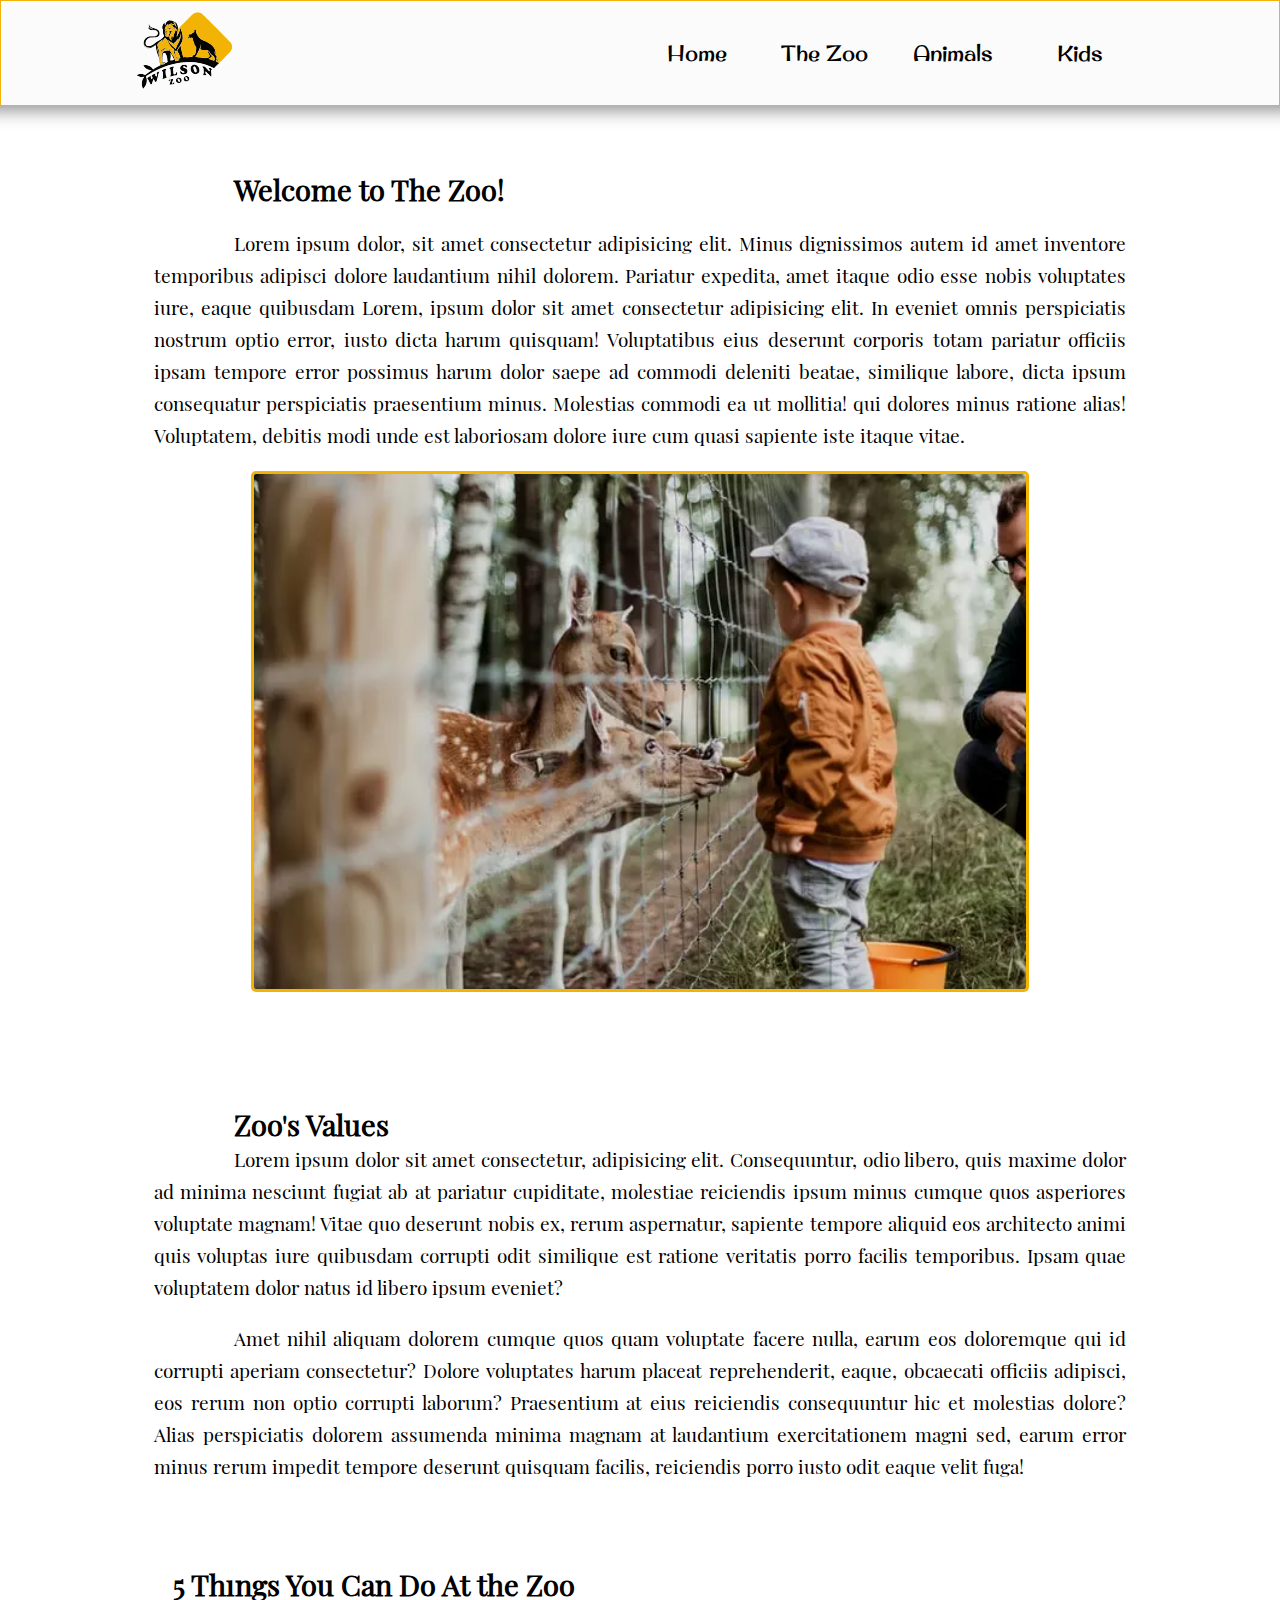
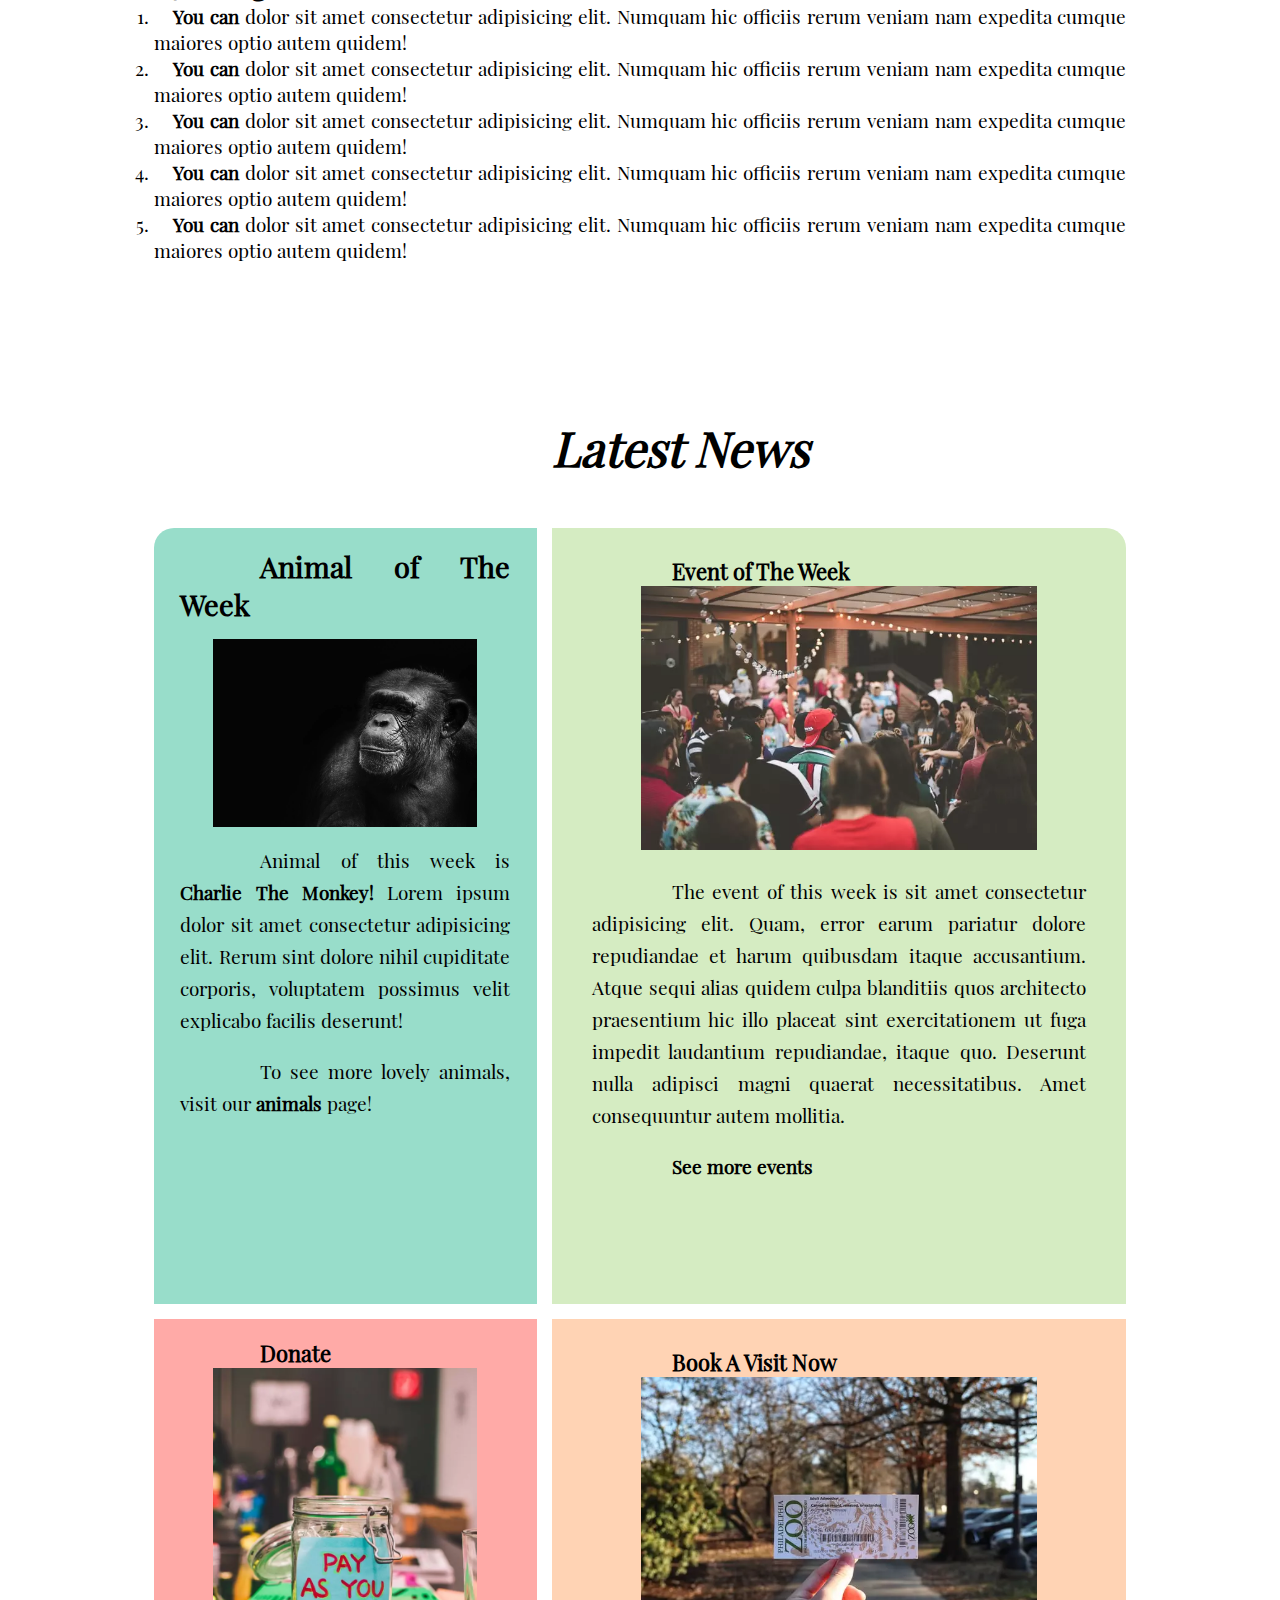
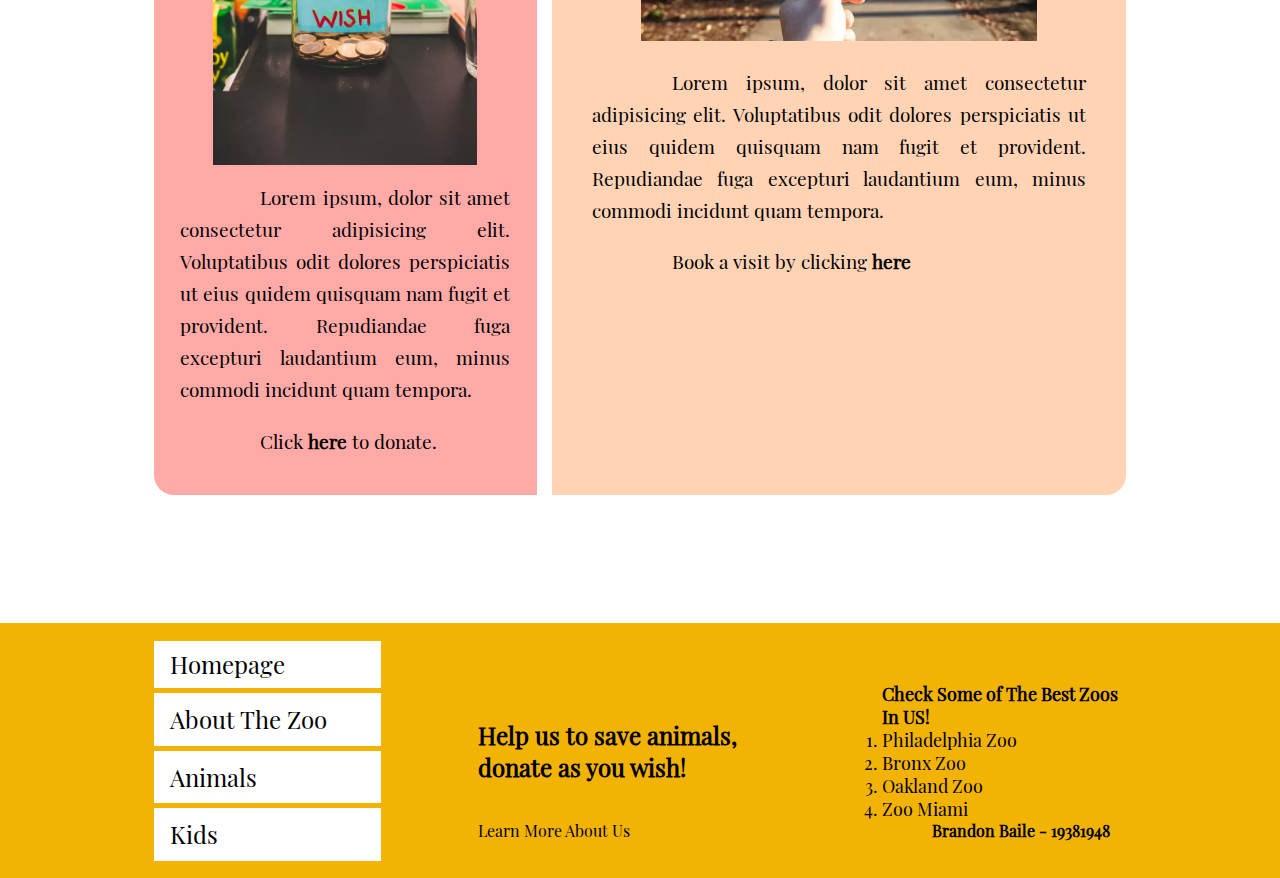
<file: index.html>
<!DOCTYPE html>
<html lang="en">

<head>
    <meta charset="UTF-8">
    <meta http-equiv="X-UA-Compatible" content="IE=edge">
    <meta name="description"
        content="Brandon Bailey's project about Wilson Zoo where you can see exotic animals and help to save them.">
    <meta name="viewport" content="width=device-width, initial-scale=1.0">
    <title>Home</title>
    <link rel="preconnect" href="https://fonts.gstatic.com">
    <link href="https://fonts.googleapis.com/css2?family=Playfair+Display&display=swap" rel="stylesheet">
    <link rel="stylesheet" href="https://use.fontawesome.com/releases/v5.15.3/css/all.css"
        integrity="sha384-SZXxX4whJ79/gErwcOYf+zWLeJdY/qpuqC4cAa9rOGUstPomtqpuNWT9wdPEn2fk" crossorigin="anonymous">

    <link rel="shortcut icon" href="img/favicon.ico" type="image/x-icon">
    <link rel="stylesheet" href="css/style.css">
</head>
 
<body>


    <nav class="nav">

        <a href="index.html"> <img class="logo" src="img/logo.svg" alt="Logo"> </a>
        
        <input type="checkbox" id="check">
        <label for="check" class="checkbtn">
            <i class="fas fa-bars"></i>
        </label>
        
        
        <ul class="nav-links">
            <li> <a href="index.html">Home</a> </li>
            <li> <a href="about.html">The Zoo</a> </li>
            <li> <a href="animals.html">Animals</a> </li>
            <li> <a href="kids.html">Kids</a> </li>
        </ul>
        



    </nav>


    <section class="content content-home">

        <article id="article-1">
            <h1> Welcome to The Zoo! </h1>
            <p>Lorem ipsum dolor, sit amet consectetur adipisicing elit. Minus dignissimos autem id amet inventore
                temporibus adipisci dolore laudantium nihil dolorem. Pariatur expedita, amet itaque odio esse nobis
                voluptates iure, eaque quibusdam Lorem, ipsum dolor sit amet consectetur adipisicing elit. In eveniet
                omnis perspiciatis nostrum optio error, iusto dicta harum quisquam! Voluptatibus eius deserunt corporis
                totam pariatur officiis ipsam tempore error possimus harum dolor saepe ad commodi deleniti beatae,
                similique labore, dicta ipsum consequatur perspiciatis praesentium minus. Molestias commodi ea ut
                mollitia! qui dolores minus ratione alias! Voluptatem, debitis modi unde est
                laboriosam dolore iure cum quasi sapiente iste itaque vitae.</p>


                <picture class="kid">
                    <source media="(min-width:1010px)" srcset="img/kid-desktop.webp">
                    <source media="(min-width:465px)" srcset="img/kid-small.webp">
                    <img src="img/kid.jpg" alt="Little Kid Feeding Animal">
                </picture>
        </article>


        <!--  Source of the first image: https://unsplash.com/photos/Sg_OwwU2Z9o 
                  Source of the second image: https://unsplash.com/photos/p-vf1RhLzsc
            -->

        <article id="article-2">
            <h2>Zoo's Values</h2>
            <p>Lorem ipsum dolor sit amet consectetur, adipisicing elit. Consequuntur, odio libero, quis maxime dolor ad
                minima nesciunt fugiat ab at pariatur cupiditate, molestiae reiciendis ipsum minus cumque quos
                asperiores
                voluptate magnam! Vitae quo deserunt nobis ex, rerum aspernatur, sapiente tempore aliquid eos architecto
                animi quis voluptas iure quibusdam corrupti odit similique est ratione veritatis porro facilis
                temporibus.
                Ipsam quae voluptatem dolor natus id libero ipsum eveniet? </p>
            <p>Amet nihil aliquam dolorem cumque quos quam
                voluptate facere nulla, earum eos doloremque qui id corrupti aperiam consectetur? Dolore voluptates
                harum
                placeat reprehenderit, eaque, obcaecati officiis adipisci, eos rerum non optio corrupti laborum?
                Praesentium
                at eius reiciendis consequuntur hic et molestias dolore? Alias perspiciatis dolorem assumenda minima
                magnam
                at laudantium exercitationem magni sed, earum error minus rerum impedit tempore deserunt quisquam
                facilis,
                reiciendis porro iusto odit eaque velit fuga! </p>
        </article>


        <article id="article-3">

            <h2> 5 Thıngs You Can Do At the Zoo </h2>

            <ol>
                <li> <b>You can</b> dolor sit amet consectetur adipisicing elit. Numquam hic officiis rerum
                    veniam nam expedita cumque maiores optio autem quidem! </li>
                <li> <b>You can</b> dolor sit amet consectetur adipisicing elit. Numquam hic officiis rerum
                    veniam nam expedita cumque maiores optio autem quidem! </li>
                <li> <b>You can</b> dolor sit amet consectetur adipisicing elit. Numquam hic officiis rerum
                    veniam nam expedita cumque maiores optio autem quidem! </li>
                <li> <b>You can</b> dolor sit amet consectetur adipisicing elit. Numquam hic officiis rerum
                    veniam nam expedita cumque maiores optio autem quidem! </li>
                <li> <b>You can</b> dolor sit amet consectetur adipisicing elit. Numquam hic officiis rerum
                    veniam nam expedita cumque maiores optio autem quidem! </li>

            </ol>

            <br><br><br><br>




        </article>



        <h1> Latest News </h1>
        <article id="article-4">

            <div class="grid-items" id="animal-week">
                <h2>Animal of The Week</h2>

                <picture>
                    <source media="(min-width:1024px)" srcset="img/featured-animal-md.webp">
                    <source media="(min-width:465px)" srcset="img/featured-animal-sm.webp">
                    <img src="img/featured-animal-sm.jpg" alt="Animal of The Week">
                </picture>
                <!-- İmage source: https://unsplash.com/photos/fs6NPHYMN7o-->

                <p>Animal of this week is <b> Charlie The Monkey! </b>Lorem ipsum dolor sit amet consectetur adipisicing
                    elit.
                    Rerum sint dolore nihil cupiditate corporis, voluptatem possimus velit explicabo facilis deserunt! <br>
                    <p> To see more lovely animals, visit our <a href="animals.html">animals</a> page!
                    </p>
                </p>
            </div>

            <div class="grid-items" id="event-week">
                <h3>Event of The Week</h3>
                <picture>
                    <source media="(min-width:1024px)" srcset="img/weekly-event.webp">
                    <img src="img/weekly-event.jpg" alt="Event of The Week">
                </picture>
                <!-- İmage source: https://unsplash.com/photos/fIHozNWfcvs -->

                <p>The event of this week is sit amet consectetur adipisicing elit. Quam, error earum
                    pariatur dolore repudiandae et harum quibusdam itaque accusantium. Atque sequi alias quidem culpa
                    blanditiis quos architecto praesentium hic illo placeat sint exercitationem ut fuga impedit
                    laudantium repudiandae, itaque quo. Deserunt nulla adipisci magni quaerat necessitatibus. Amet
                    consequuntur autem mollitia. <br> <p> <a href="booking.html">See more events</a> </p>
                </p>
            </div>




            <div class="grid-items" id="donate">                
                <h3>Donate</h3>

                <picture>
                    <source media="(min-width:1024px)" srcset="img/donate.webp">
                    <img src="img/donate.jpg" alt="Animal of The Week">
                </picture>
                <!-- İmage source: https://unsplash.com/photos/OTMVrxblFqg -->

                <p>Lorem ipsum, dolor sit amet consectetur adipisicing elit. Voluptatibus odit dolores perspiciatis ut
                    eius quidem quisquam nam fugit et provident. Repudiandae fuga excepturi laudantium eum, minus
                    commodi incidunt quam tempora. <br> <p> Click <a href="index.html">here</a> to donate.</p>
                </p>
            </div>

            <div class="grid-items" id="booking">
                <h3>Book A Visit Now</h3>

                <picture>
                    <source media="(min-width:1024px)" srcset="img/booking.webp">
                    <img src="img/bookings.jpg" alt="Animal of The Week">
                </picture>
                <!--  İmage source: https://unsplash.com/photos/EWFUHJpIZr8  -->

                <p>Lorem ipsum, dolor sit amet consectetur adipisicing elit. Voluptatibus odit dolores perspiciatis ut
                    eius quidem quisquam nam fugit et provident. Repudiandae fuga excepturi laudantium eum, minus
                    commodi incidunt quam tempora. <br> <p> Book a visit by clicking <a href="index.html">here</a> </p>
                </p>
                </div>
        </article>


    </section>


    <footer>

        <p class="learn-more"> <a href="about.html">Learn More About Us</a> </p>
        
        <ul class="footer-nav"> 
            <li> <a href="index.html">Homepage</a> </li>
            <li> <a href="about.html">About The Zoo</a> </li>
            <li> <a href="animals.html">Animals</a> </li>
            <li> <a href="kids.html">Kids</a> </li>
        </ul>
        
        
        <p class="help-us"> Help us to save animals, <a href="booking.html">donate</a> as you wish! </p>
        
        
        <ol class="numbered-list">
            <h4> Check Some of The Best Zoos In US! </h4> 
            <li> <a href="https://philadelphiazoo.org">Philadelphia Zoo</a> </li>
            <li> <a href="https://bronxzoo.com">Bronx Zoo</a> </li>
            <li> <a href="https://www.oaklandzoo.org">Oakland Zoo</a> </li>
            <li> <a href="https://www.zoomiami.org">Zoo Miami</a> </li>
        </ol>

        <p class="myname"> <strong> Brandon Baile - 19381948 </strong> </p>
    </footer>


</body>

</html>
</file>
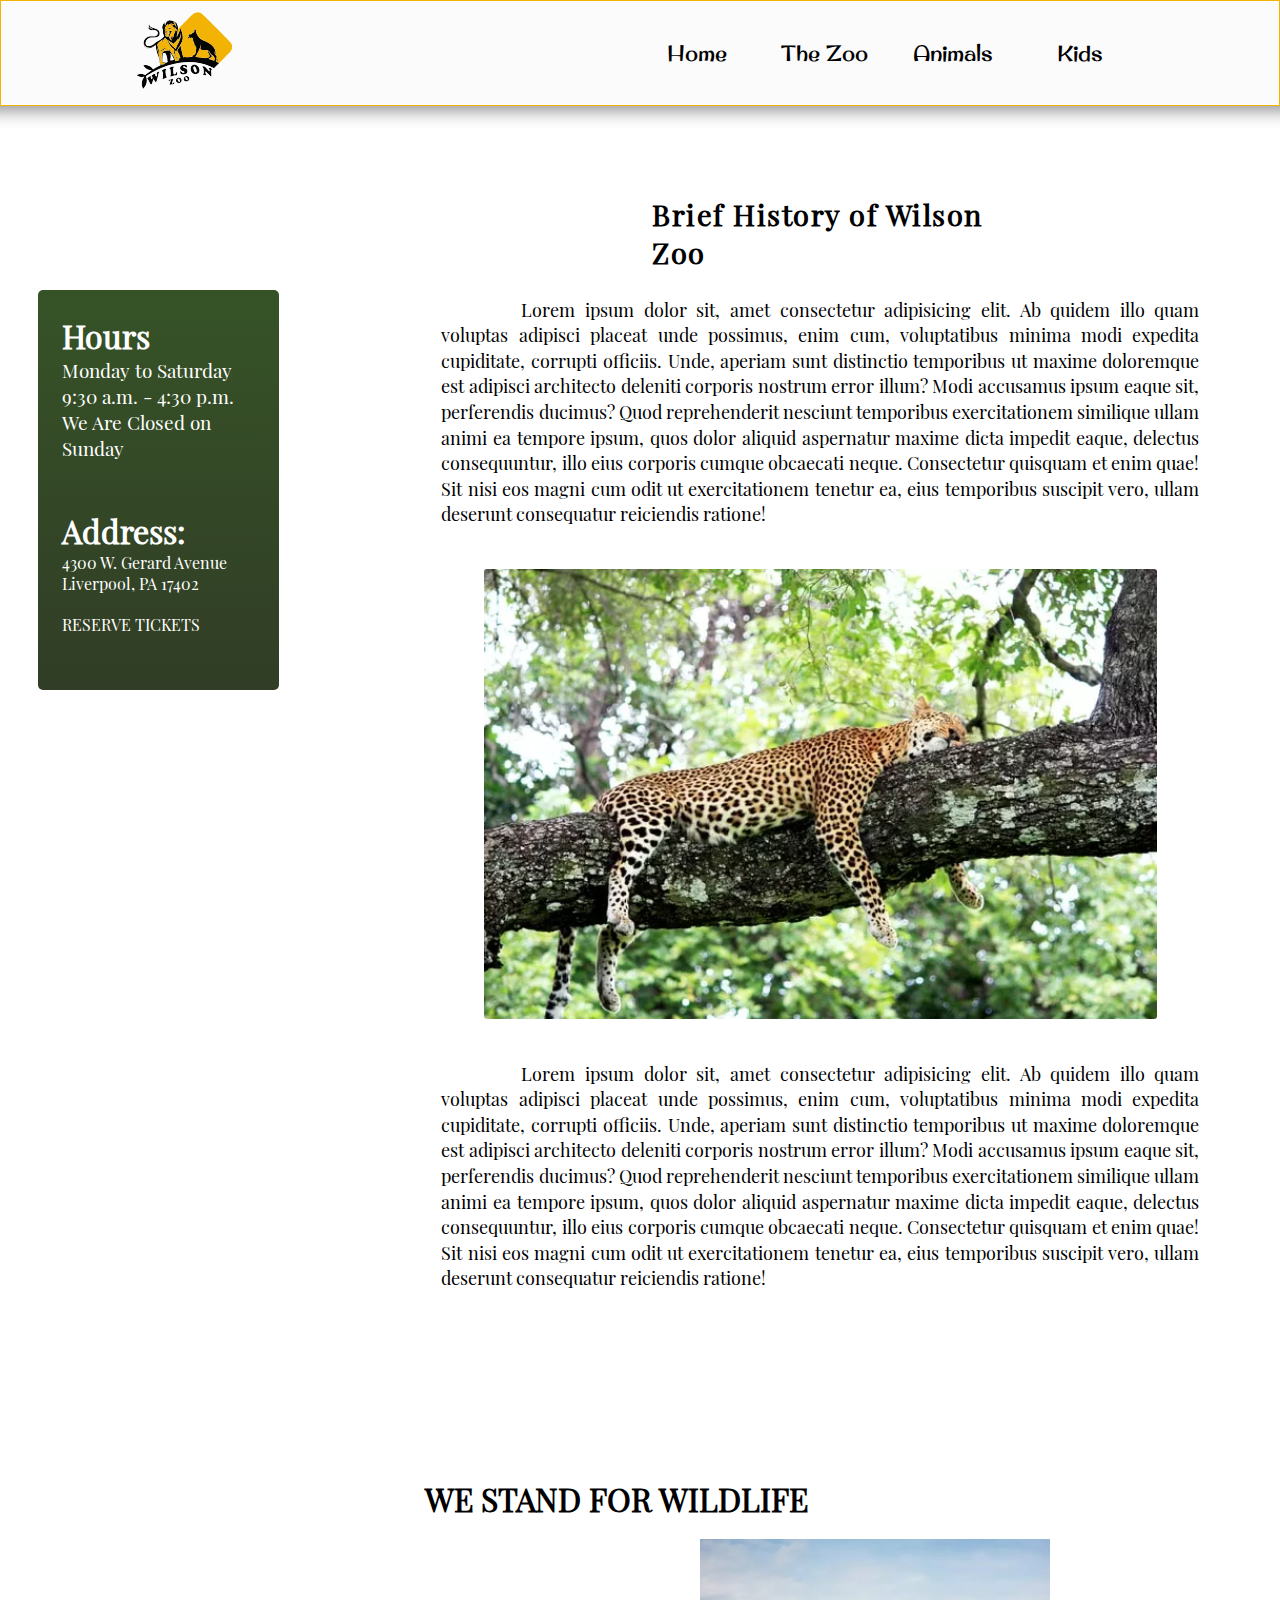
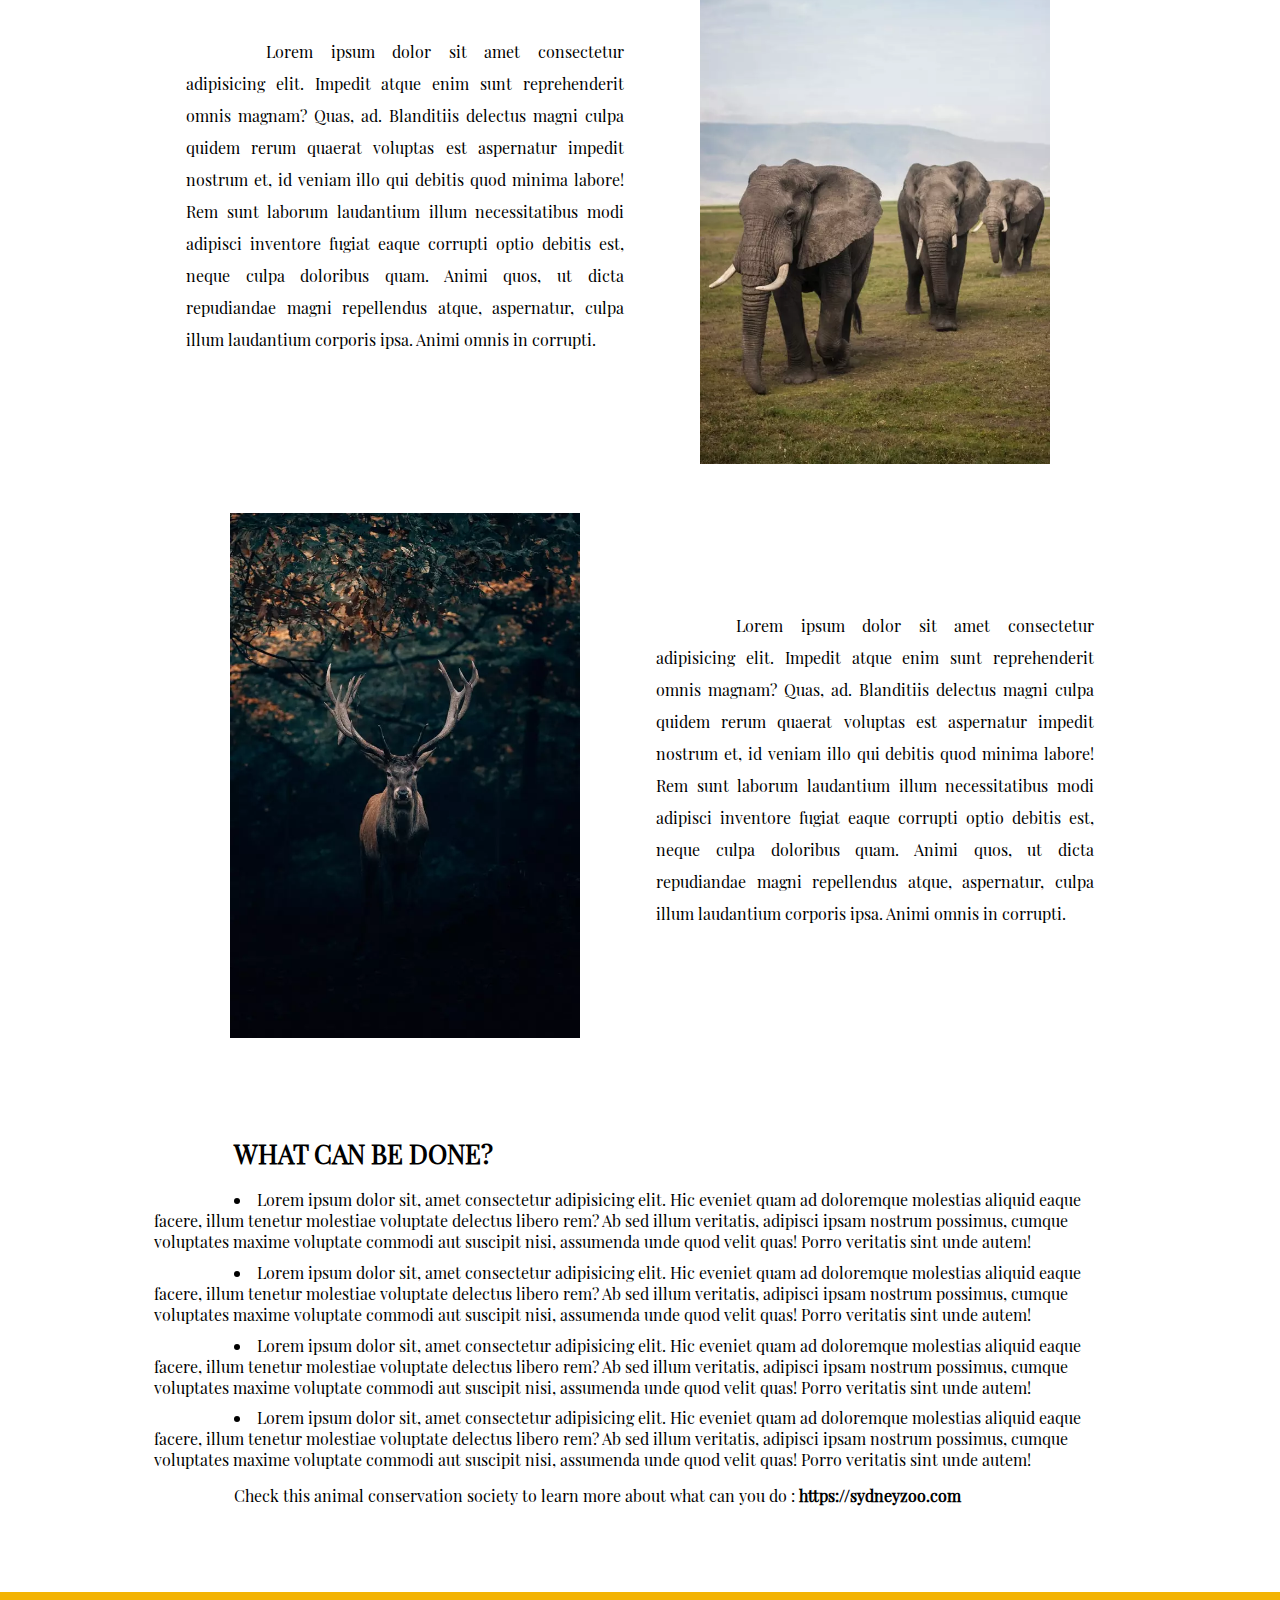
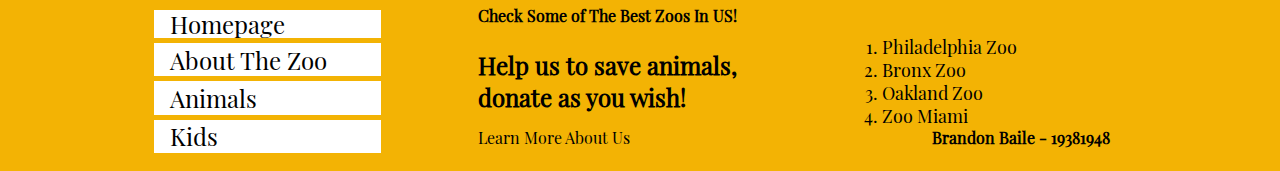
<file: about.html>
<!DOCTYPE html>
<html lang="en">

<head>
    <meta charset="UTF-8">
    <meta http-equiv="X-UA-Compatible" content="IE=edge">
    <meta name="description"
        content="Brandon Bailey's project about Wilson Zoo where you can see exotic animals and help to save them.">
    <meta name="viewport" content="width=device-width, initial-scale=1.0">
    <title>Home</title>
    <link rel="preconnect" href="https://fonts.gstatic.com">
    <link href="https://fonts.googleapis.com/css2?family=Playfair+Display&display=swap" rel="stylesheet">
    <link rel="stylesheet" href="https://use.fontawesome.com/releases/v5.15.3/css/all.css"
        integrity="sha384-SZXxX4whJ79/gErwcOYf+zWLeJdY/qpuqC4cAa9rOGUstPomtqpuNWT9wdPEn2fk" crossorigin="anonymous">
    <link rel="stylesheet" href="css/style.css">
</head>

<body>


    <nav class="nav">

        <a href="index.html"> <img class="logo" src="img/logo.svg" alt="Logo"> </a>

        <input type="checkbox" id="check">
        <label for="check" class="checkbtn">
            <i class="fas fa-bars"></i>
        </label>


        <ul class="nav-links">
            <li> <a href="index.html">Home</a> </li>
            <li> <a href="about.html">The Zoo</a> </li>
            <li> <a href="animals.html">Animals</a> </li>
            <li> <a href="kids.html">Kids</a> </li>
        </ul>




    </nav>












    <section class="content-about">

        <div class="side-section">
            <h1> Hours </h1>
            <ul class="first-ul">
                <li> Monday to Saturday </li>
                <li> 9:30 a.m. - 4:30 p.m. </li>
                <li> We Are Closed on Sunday </li>
            </ul>
            <h1> Address: </h1>
            <p> 4300 W. Gerard Avenue
                Liverpool, PA 17402 </p>
            <a href="booking.html">RESERVE TICKETS</a>
        </div>


        <article id="article-5">
            <h2> Brief History of Wilson Zoo </h2>

            <div class="history">
                <p>Lorem ipsum dolor sit, amet consectetur adipisicing elit. Ab quidem illo quam voluptas adipisci
                    placeat unde possimus, enim cum, voluptatibus minima modi expedita cupiditate, corrupti
                    officiis.
                    Unde, aperiam sunt distinctio temporibus ut maxime doloremque est adipisci architecto deleniti
                    corporis nostrum error illum? Modi accusamus ipsum eaque sit, perferendis ducimus? Quod
                    reprehenderit nesciunt temporibus exercitationem similique ullam animi ea tempore ipsum, quos
                    dolor
                    aliquid aspernatur maxime dicta impedit eaque, delectus consequuntur, illo eius corporis cumque
                    obcaecati neque. Consectetur quisquam et enim quae! Sit nisi eos magni cum odit ut
                    exercitationem
                    tenetur ea, eius temporibus suscipit vero, ullam deserunt consequatur reiciendis ratione!</p>

                <picture class="leopard">
                    <source media="(min-width:1010px)" srcset="img/leopard-medium.webp">
                    <source media="(min-width:465px)" srcset="img/leopard-small.webp">
                    <img src="img/leopard-medium.jpg" alt="Leopard">
                </picture>

                <!--  Large Picture Source: https://unsplash.com/photos/_5UtlUz5pCs  -->
                <!--  Small Picture Source: https://unsplash.com/photos/_5UtlUz5pCs  -->


                <p>Lorem ipsum dolor sit, amet consectetur adipisicing elit. Ab quidem illo quam voluptas adipisci
                    placeat unde possimus, enim cum, voluptatibus minima modi expedita cupiditate, corrupti
                    officiis.
                    Unde, aperiam sunt distinctio temporibus ut maxime doloremque est adipisci architecto deleniti
                    corporis nostrum error illum? Modi accusamus ipsum eaque sit, perferendis ducimus? Quod
                    reprehenderit nesciunt temporibus exercitationem similique ullam animi ea tempore ipsum, quos
                    dolor
                    aliquid aspernatur maxime dicta impedit eaque, delectus consequuntur, illo eius corporis cumque
                    obcaecati neque. Consectetur quisquam et enim quae! Sit nisi eos magni cum odit ut
                    exercitationem
                    tenetur ea, eius temporibus suscipit vero, ullam deserunt consequatur reiciendis ratione!</p>

            </div>
        </article>
    </section>

    <section class="content main-content-about">
        <article id="article-6">

            <h1> WE STAND FOR WILDLIFE </h1>
            <p class="side-text">Lorem ipsum dolor sit amet consectetur adipisicing elit. Impedit atque enim sunt
                reprehenderit omnis
                magnam? Quas, ad. Blanditiis delectus magni culpa quidem rerum quaerat voluptas est aspernatur impedit
                nostrum et, id veniam illo qui debitis quod minima labore! Rem sunt laborum laudantium illum
                necessitatibus modi adipisci inventore fugiat eaque corrupti optio debitis est, neque culpa doloribus
                quam. Animi quos, ut dicta repudiandae magni repellendus atque, aspernatur, culpa illum laudantium
                corporis ipsa. Animi omnis in corrupti.</p>

            <picture class="elephant">
                <source media="(min-width:1010px)" srcset="img/elephant-medium.webp">
                <source media="(min-width:465px)" srcset="img/elephant-small.webp">
                <img src="img/elephant-small.jpg" alt="Elephant">
            </picture>



            <picture class="deer">
                <source media="(min-width:1010px)" srcset="img/deer-medium.webp">
                <source media="(min-width:465px)" srcset="img/deer-small.webp">
                <img src="img/deer-small.jpg" alt="Deer">
            </picture>

            <p class="side-text">Lorem ipsum dolor sit amet consectetur adipisicing elit. Impedit atque enim sunt
                reprehenderit omnis
                magnam? Quas, ad. Blanditiis delectus magni culpa quidem rerum quaerat voluptas est aspernatur impedit
                nostrum et, id veniam illo qui debitis quod minima labore! Rem sunt laborum laudantium illum
                necessitatibus modi adipisci inventore fugiat eaque corrupti optio debitis est, neque culpa doloribus
                quam. Animi quos, ut dicta repudiandae magni repellendus atque, aspernatur, culpa illum laudantium
                corporis ipsa. Animi omnis in corrupti.</p>

        </article>



        <article id="article-7">

            <h1> WHAT CAN BE DONE? </h1>
            <ol>
                <li>Lorem ipsum dolor sit, amet consectetur adipisicing elit. Hic eveniet quam ad doloremque molestias
                    aliquid eaque facere, illum tenetur molestiae voluptate delectus libero rem? Ab sed illum veritatis,
                    adipisci ipsam nostrum possimus, cumque voluptates maxime voluptate commodi aut suscipit nisi,
                    assumenda unde quod velit quas! Porro veritatis sint unde autem!</li>
                <li>Lorem ipsum dolor sit, amet consectetur adipisicing elit. Hic eveniet quam ad doloremque molestias
                    aliquid eaque facere, illum tenetur molestiae voluptate delectus libero rem? Ab sed illum veritatis,
                    adipisci ipsam nostrum possimus, cumque voluptates maxime voluptate commodi aut suscipit nisi,
                    assumenda unde quod velit quas! Porro veritatis sint unde autem!</li>
                <li>Lorem ipsum dolor sit, amet consectetur adipisicing elit. Hic eveniet quam ad doloremque molestias
                    aliquid eaque facere, illum tenetur molestiae voluptate delectus libero rem? Ab sed illum veritatis,
                    adipisci ipsam nostrum possimus, cumque voluptates maxime voluptate commodi aut suscipit nisi,
                    assumenda unde quod velit quas! Porro veritatis sint unde autem!</li>
                <li>Lorem ipsum dolor sit, amet consectetur adipisicing elit. Hic eveniet quam ad doloremque molestias
                    aliquid eaque facere, illum tenetur molestiae voluptate delectus libero rem? Ab sed illum veritatis,
                    adipisci ipsam nostrum possimus, cumque voluptates maxime voluptate commodi aut suscipit nisi,
                    assumenda unde quod velit quas! Porro veritatis sint unde autem!</li>
            </ol>

            <p>
                Check this animal conservation society to learn more about what can you do : <a
                    href="https://sydneyzoo.com" target="_blank">https://sydneyzoo.com</a>
            </p>
        </article>



    </section>


    <footer>

        <p class="learn-more"> <a href="about.html">Learn More About Us</a> </p>

        <ul class="footer-nav">
            <li> <a href="index.html">Homepage</a> </li>
            <li> <a href="about.html">About The Zoo</a> </li>
            <li> <a href="animals.html">Animals</a> </li>
            <li> <a href="kids.html">Kids</a> </li>
        </ul>

        <p class="help-us"> Help us to save animals, <a href="booking.html">donate</a> as you wish! </p>



            <h4> Check Some of The Best Zoos In US! </h4>
        <ol class="numbered-list">
            <li> <a href="https://philadelphiazoo.org">Philadelphia Zoo</a> </li>
            <li> <a href="https://bronxzoo.com">Bronx Zoo</a> </li>
            <li> <a href="https://www.oaklandzoo.org">Oakland Zoo</a> </li>
            <li> <a href="https://www.zoomiami.org">Zoo Miami</a> </li>
        </ol>

        <p class="myname"> <strong> Brandon Baile - 19381948 </strong> </p>
    </footer>


</body>

</html>
</file>
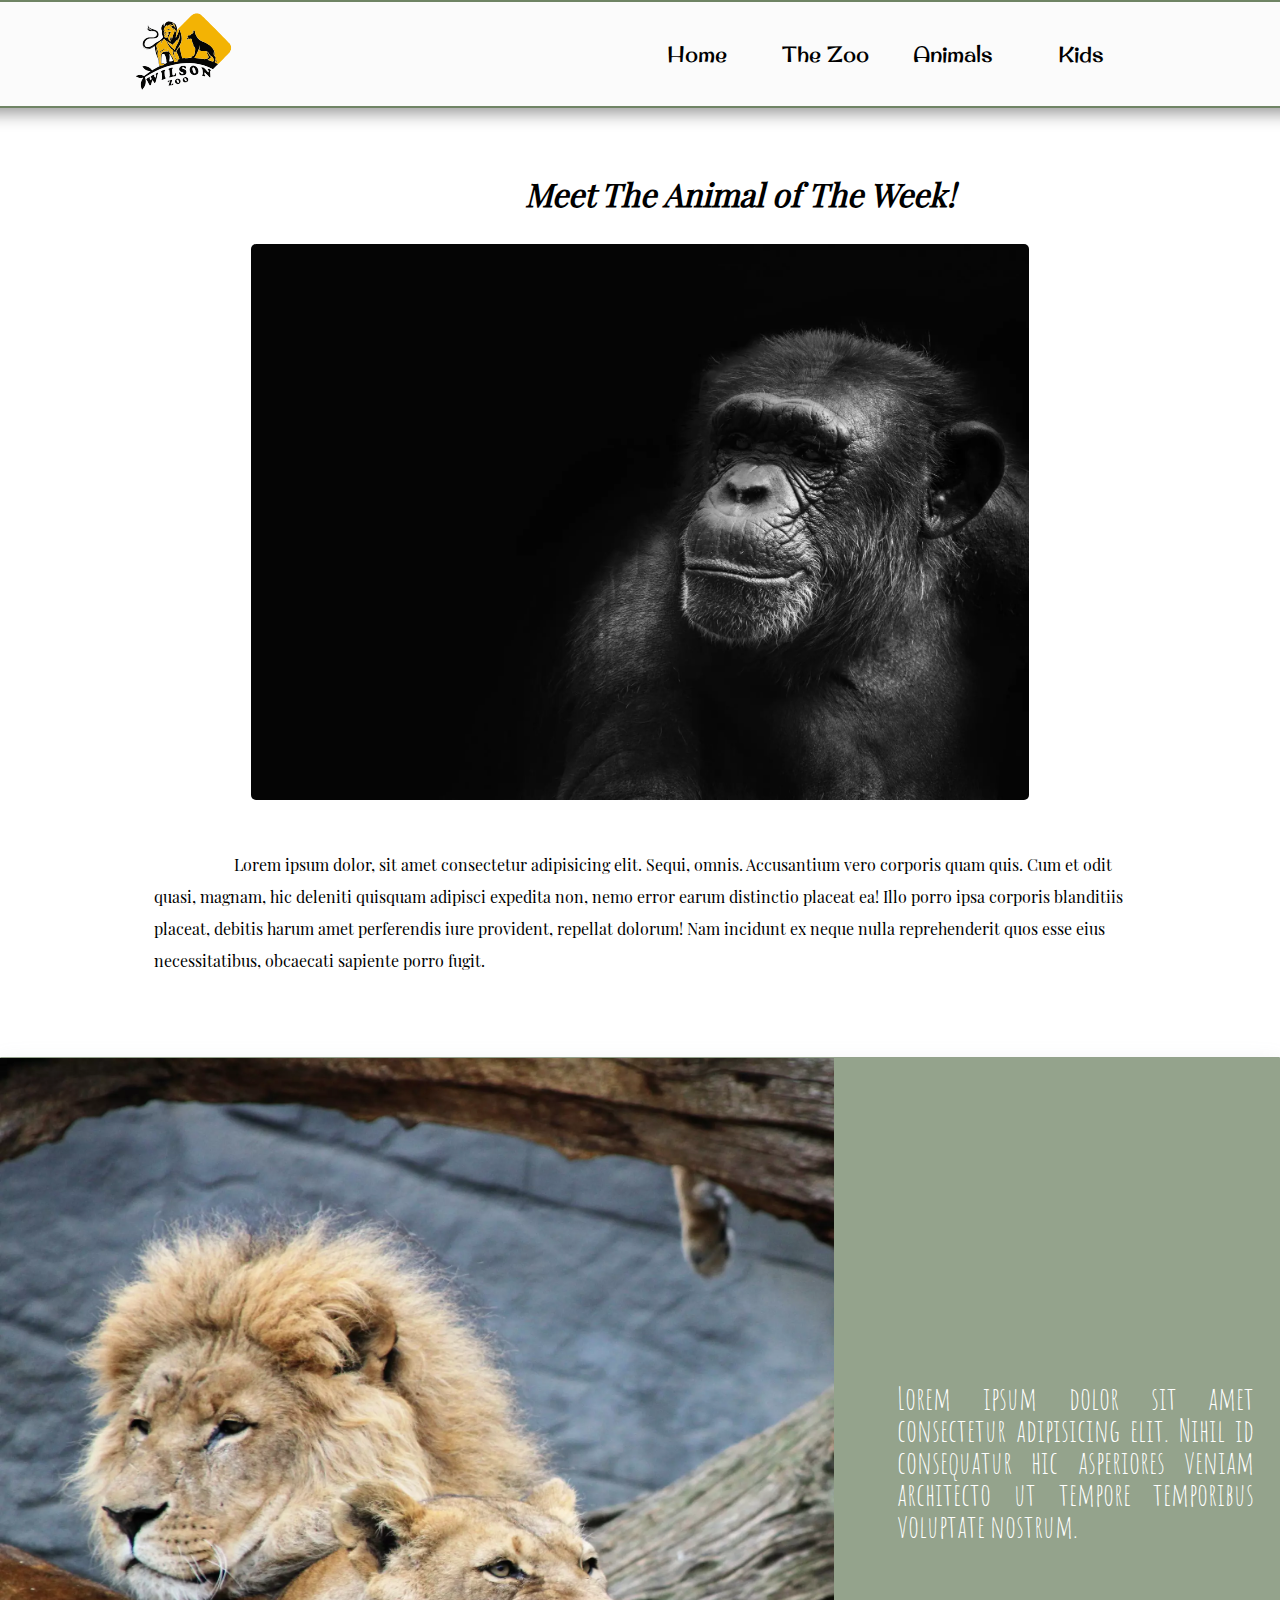
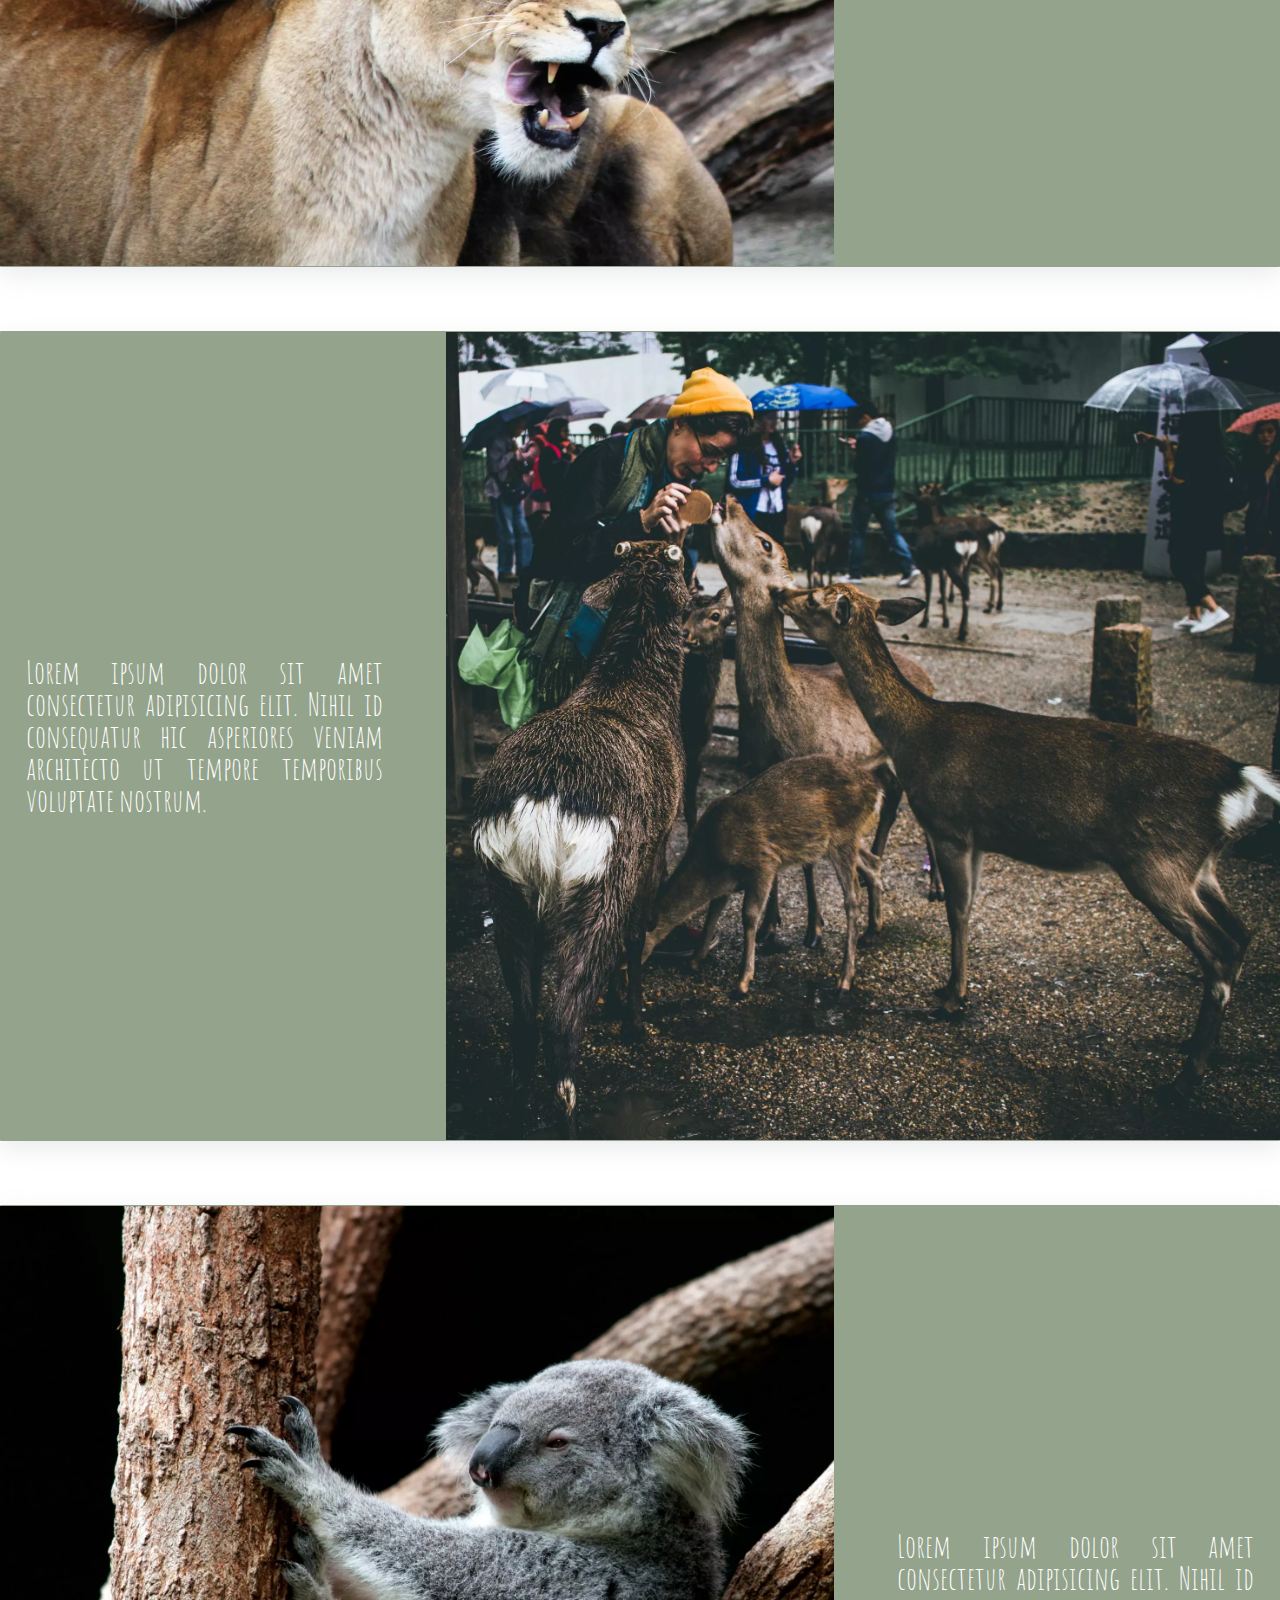
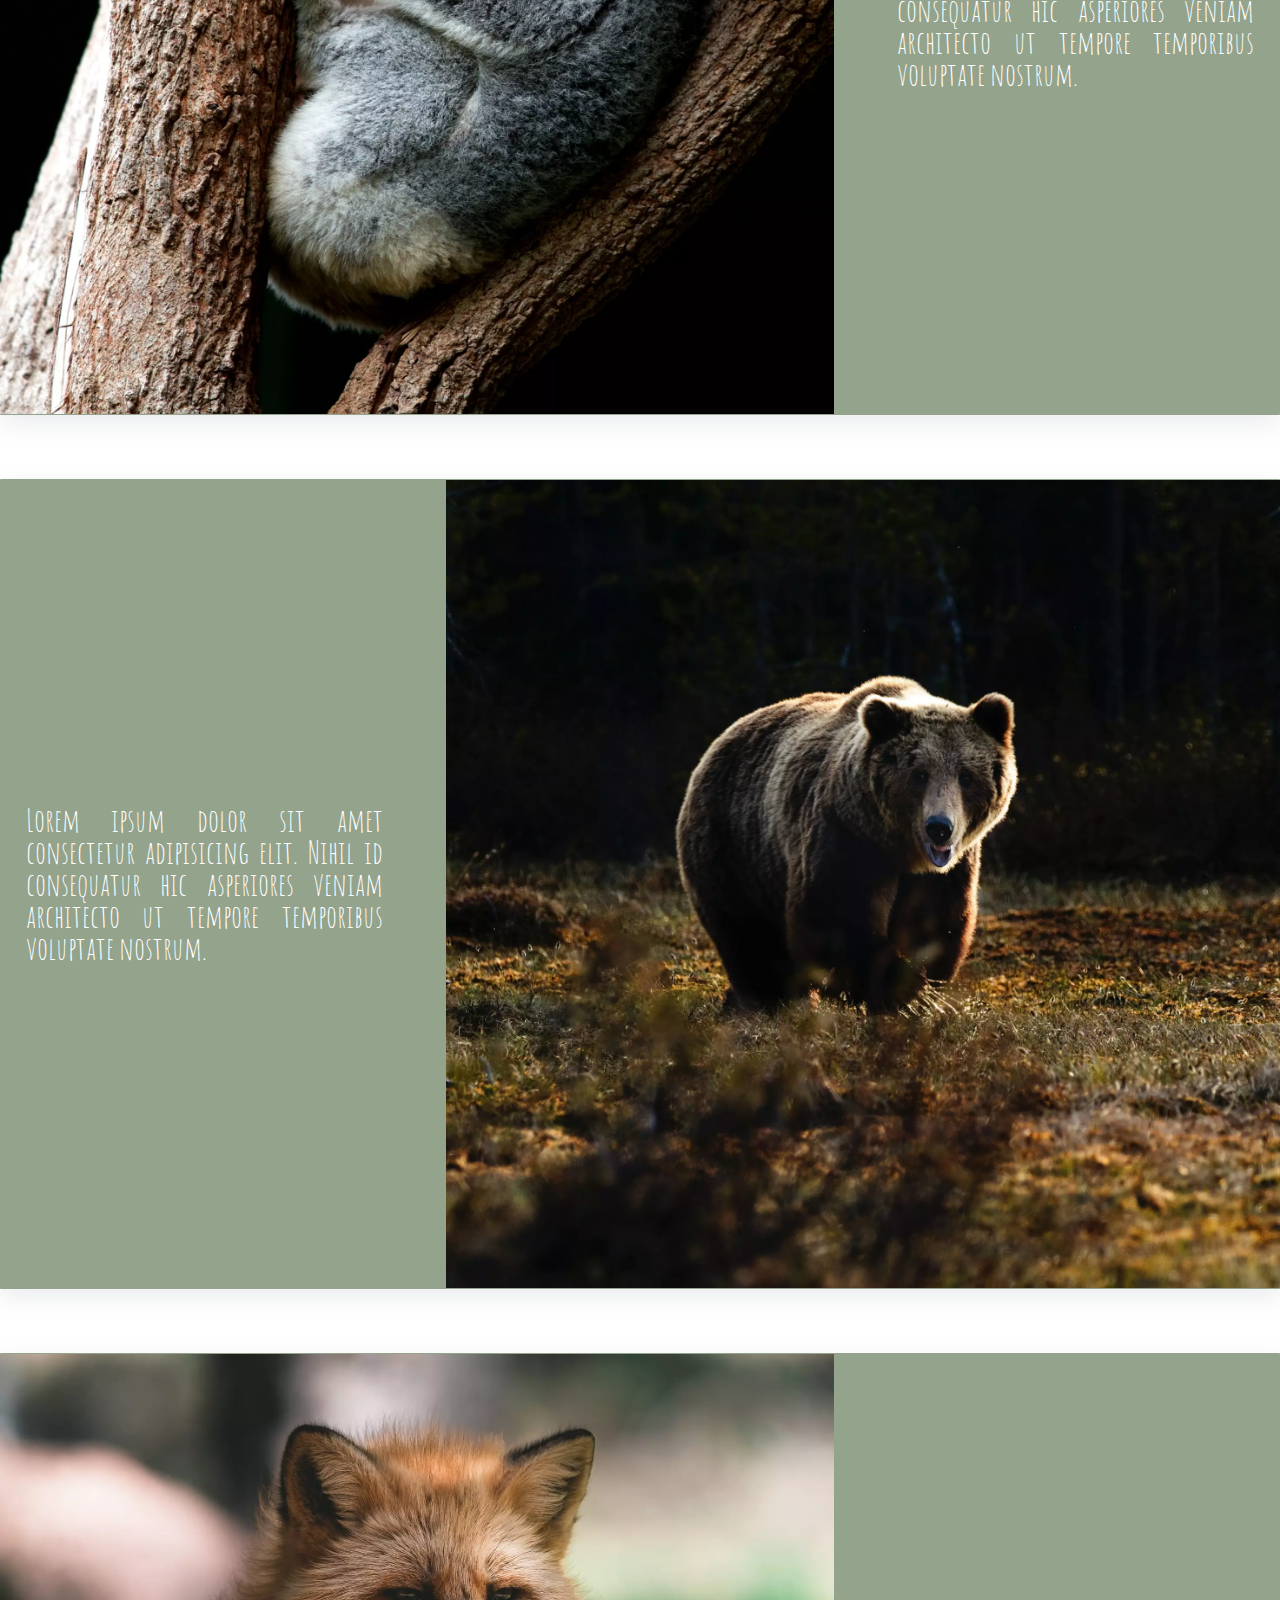
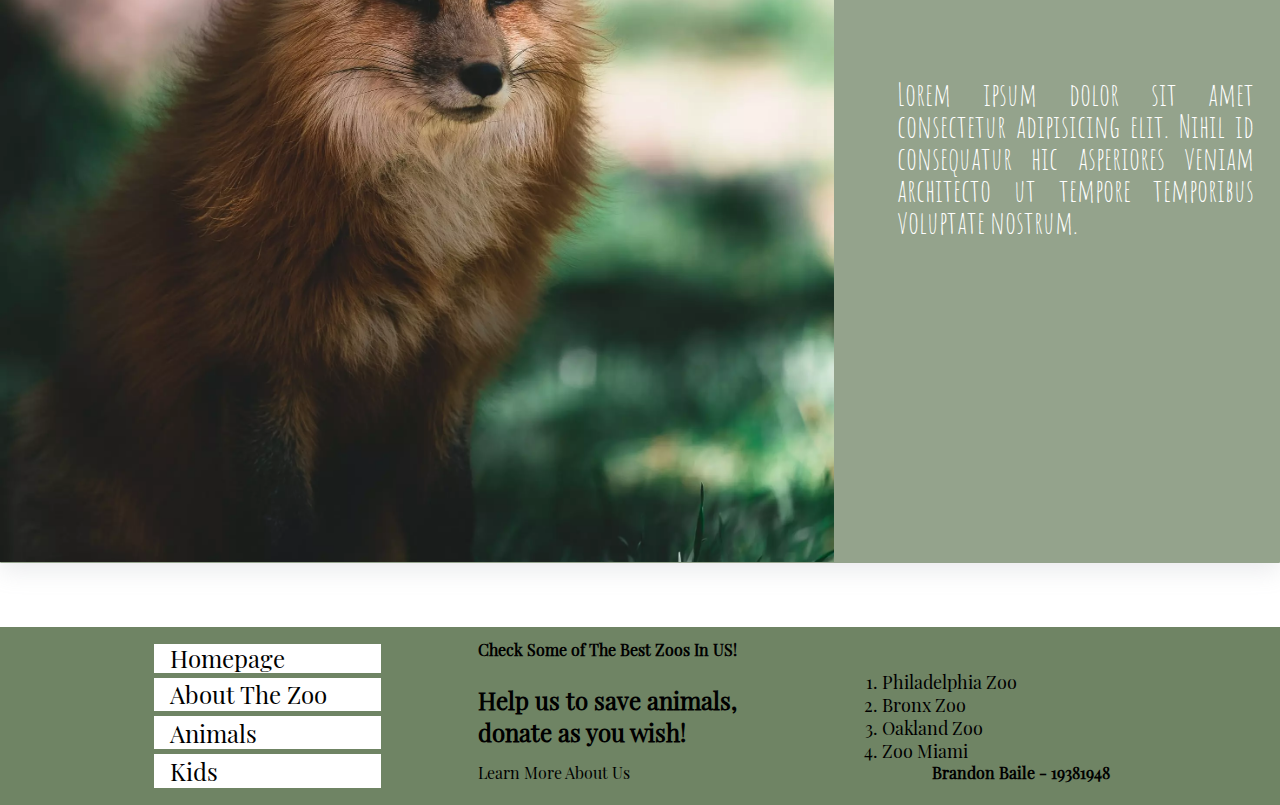
<file: animals.html>
<!DOCTYPE html>
<html lang="en">

<head>
    <meta charset="UTF-8">
    <meta http-equiv="X-UA-Compatible" content="IE=edge">
    <meta name="description"
        content="Brandon Bailey's project about Wilson Zoo where you can see exotic animals and help to save them.">
    <meta name="viewport" content="width=device-width, initial-scale=1.0">
    <title>Home</title>
    <link rel="preconnect" href="https://fonts.gstatic.com">
    <link href="https://fonts.googleapis.com/css2?family=Playfair+Display&display=swap" rel="stylesheet">
    <link rel="stylesheet" href="https://use.fontawesome.com/releases/v5.15.3/css/all.css"
        integrity="sha384-SZXxX4whJ79/gErwcOYf+zWLeJdY/qpuqC4cAa9rOGUstPomtqpuNWT9wdPEn2fk" crossorigin="anonymous">

    <link rel="shortcut icon" href="img/favicon.ico" type="image/x-icon">
    <link rel="stylesheet" href="css/style.css">
</head>

<body>


    <nav id="nav-animals" class="nav">

        <a href="index.html"> <img class="logo" src="img/logo.svg" alt="Logo"> </a>

        <input type="checkbox" id="check">
        <label for="check" class="checkbtn">
            <i class="fas fa-bars"></i>
        </label>


        <ul class="nav-links">
            <li> <a href="index.html">Home</a> </li>
            <li> <a href="about.html">The Zoo</a> </li>
            <li> <a href="animals.html">Animals</a> </li>
            <li> <a href="kids.html">Kids</a> </li>
        </ul>




    </nav>



    <section class="content content-animals">
        <article id="article-8">
            <h3>
                Meet The Animal of The Week!
            </h3>

            <picture class="monkey">
                <source media="(min-width:1024px)" srcset="img/featured-animal-md.webp">
                <source media="(min-width:465px)" srcset="img/featured-animal-sm.webp">
                <img src="img/featured-animal-sm.jpg" alt="Animal of The Week">
            </picture>
            <!-- İmage source: https://unsplash.com/photos/Z05GiksmqYU -->

            <p class="monkey-text">
                Lorem ipsum dolor, sit amet consectetur adipisicing elit. Sequi, omnis. Accusantium vero corporis quam
                quis.
                Cum et odit quasi, magnam, hic deleniti quisquam adipisci expedita non, nemo error earum distinctio
                placeat
                ea! Illo porro ipsa corporis blanditiis placeat, debitis harum amet perferendis iure provident, repellat
                dolorum! Nam incidunt ex neque nulla reprehenderit quos esse eius necessitatibus, obcaecati sapiente
                porro
                fugit. </p>
        </article>
    </section>

    <article id="article-9">

        <div class="cards">
            <picture class="lion">
                <source media="(min-width:1024px)" srcset="img/lion-md.webp">
                <source media="(min-width:465px)" srcset="img/lion-sm.webp">
                <img src="img/lion-sm.jpg" alt="Lion">
            </picture>
            <p>Lorem ipsum dolor sit amet consectetur adipisicing elit. Nihil id consequatur hic asperiores veniam
                architecto ut tempore temporibus voluptate nostrum.</p>
        </div>
        <div class="cards">
            <p>Lorem ipsum dolor sit amet consectetur adipisicing elit. Nihil id consequatur hic asperiores veniam
                architecto ut tempore temporibus voluptate nostrum.</p>
            <picture class="deer">
                <source media="(min-width:1024px)" srcset="img/deer-md.webp">
                <source media="(min-width:465px)" srcset="img/deer-sm.webp">
                <img src="img/deer-small.jpg" alt="Deer">
            </picture>
        </div>
        <div class="cards">
            <picture class="koala">
                <source media="(min-width:1024px)" srcset="img/koala-md.webp">
                <source media="(min-width:465px)" srcset="img/koala-sm.webp">
                <img src="img/koala-sm.jpg" alt="Koala">
            </picture>
            <p>Lorem ipsum dolor sit amet consectetur adipisicing elit. Nihil id consequatur hic asperiores veniam
                architecto ut tempore temporibus voluptate nostrum.</p>
        </div>
        <div class="cards">
            <p>Lorem ipsum dolor sit amet consectetur adipisicing elit. Nihil id consequatur hic asperiores veniam
                architecto ut tempore temporibus voluptate nostrum.</p>
            <picture class="bear">
                <source media="(min-width:1024px)" srcset="img/bear-md.webp">
                <source media="(min-width:465px)" srcset="img/bear-sm.webp">
                <img src="img/bear-sm.jpg" alt="Bear">
            </picture>
        </div>
        <div class="cards">
            <picture class="Fox">
                <source media="(min-width:1024px)" srcset="img/fox-md.webp">
                <source media="(min-width:465px)" srcset="img/fox-sm.webp">
                <img src="img/fox-sm.jpg" alt="Fox">
            </picture>
            <p>Lorem ipsum dolor sit amet consectetur adipisicing elit. Nihil id consequatur hic asperiores veniam
                architecto ut tempore temporibus voluptate nostrum.</p>
        </div>


    </article>








    <footer class="footer-animals">

        <p class="learn-more"> <a href="about.html">Learn More About Us</a> </p>

        <ul class="footer-nav">
            <li> <a href="index.html">Homepage</a> </li>
            <li> <a href="about.html">About The Zoo</a> </li>
            <li> <a href="animals.html">Animals</a> </li>
            <li> <a href="kids.html">Kids</a> </li>
        </ul>

        <p class="help-us"> Help us to save animals, <a href="booking.html">donate</a> as you wish! </p>



        <h4> Check Some of The Best Zoos In US! </h4>
        <ol class="numbered-list">
            <li> <a href="https://philadelphiazoo.org">Philadelphia Zoo</a> </li>
            <li> <a href="https://bronxzoo.com">Bronx Zoo</a> </li>
            <li> <a href="https://www.oaklandzoo.org">Oakland Zoo</a> </li>
            <li> <a href="https://www.zoomiami.org">Zoo Miami</a> </li>
        </ol>

        <p class="myname"> <strong> Brandon Baile - 19381948 </strong> </p>
    </footer>


</body>

</html>
</file>
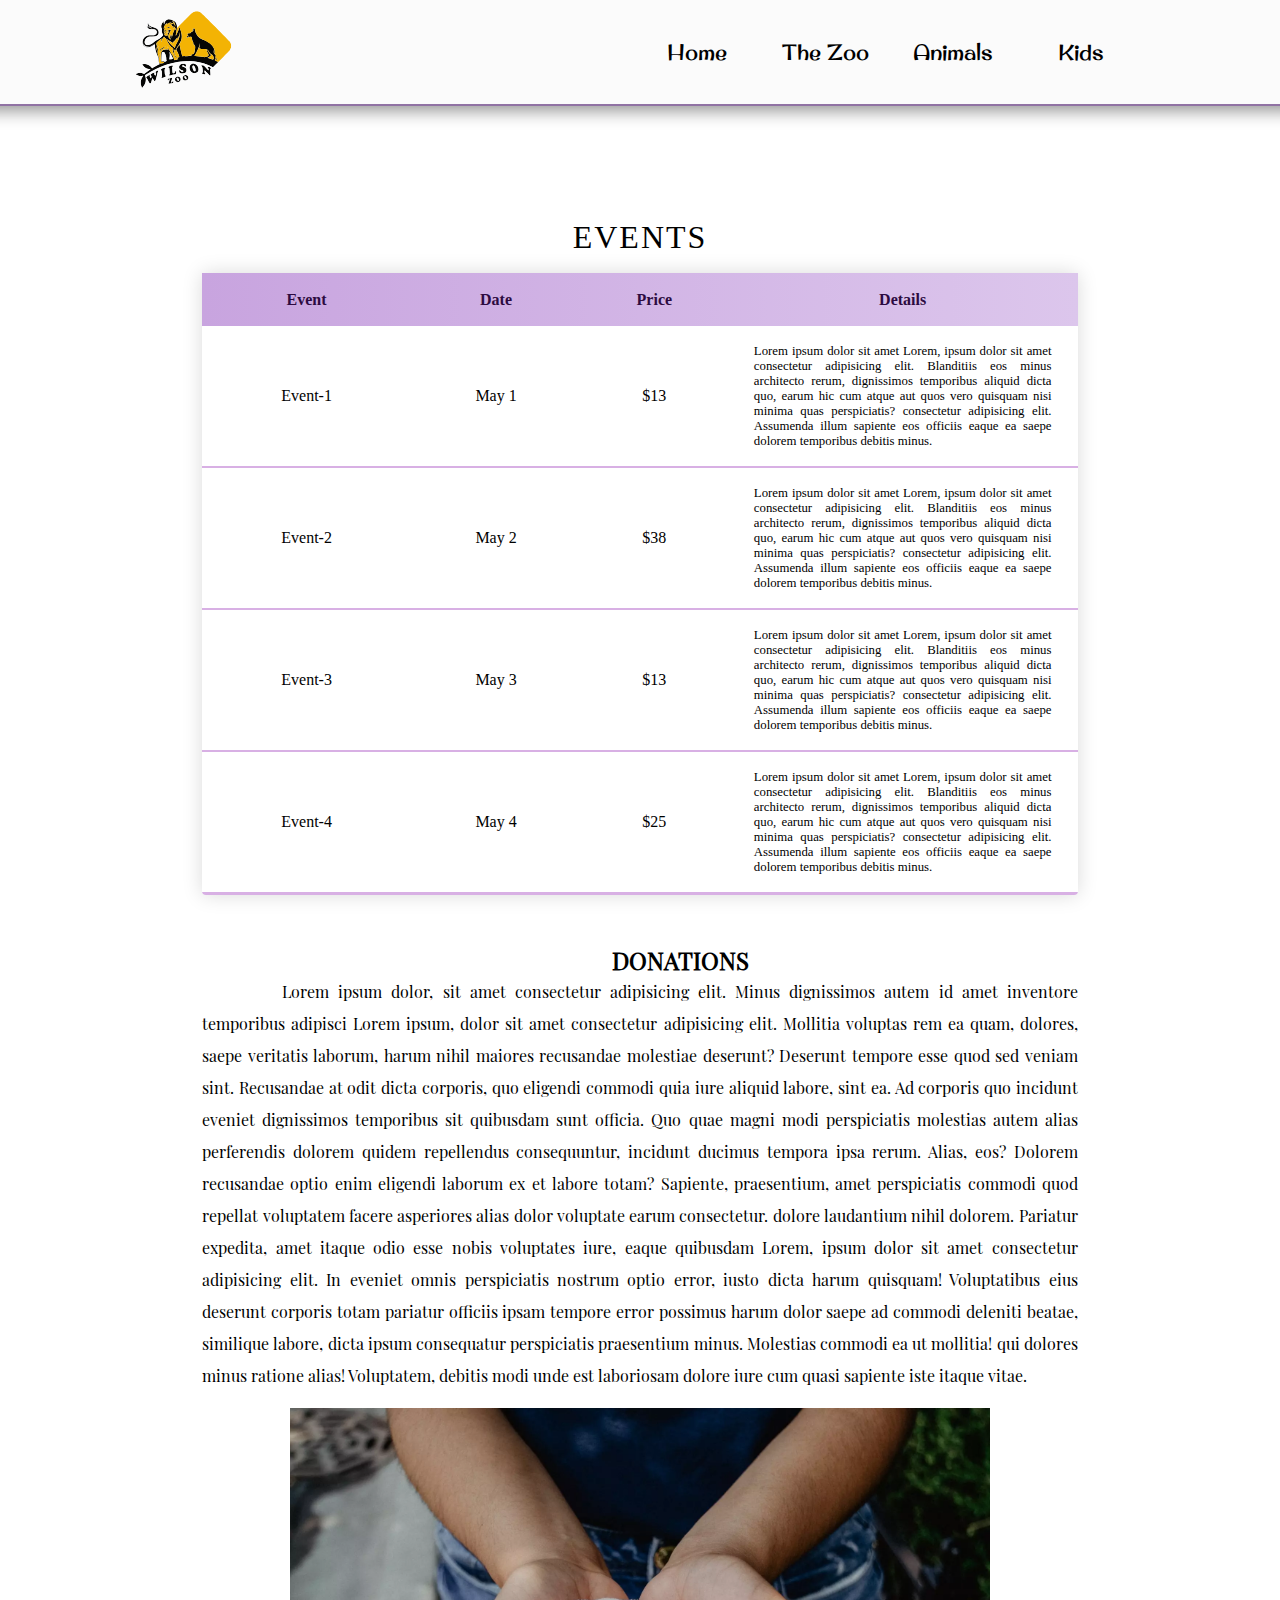
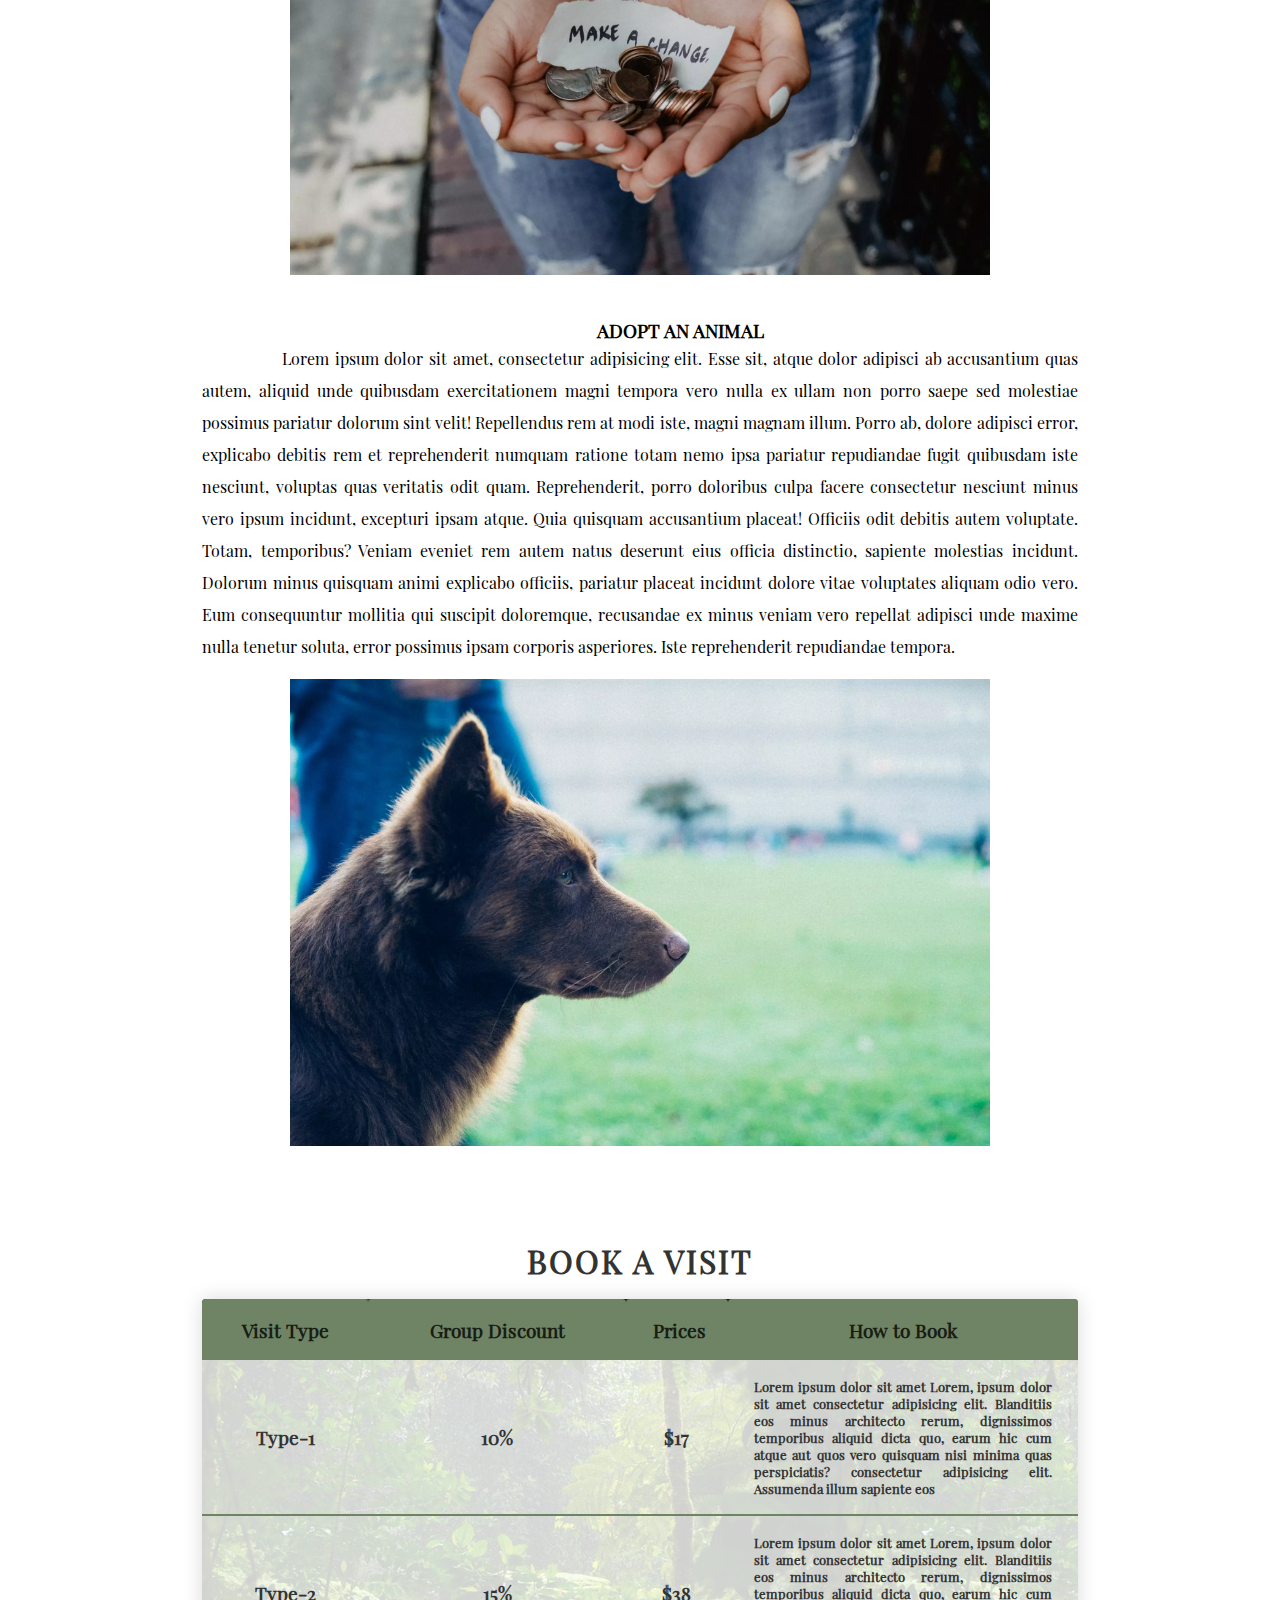
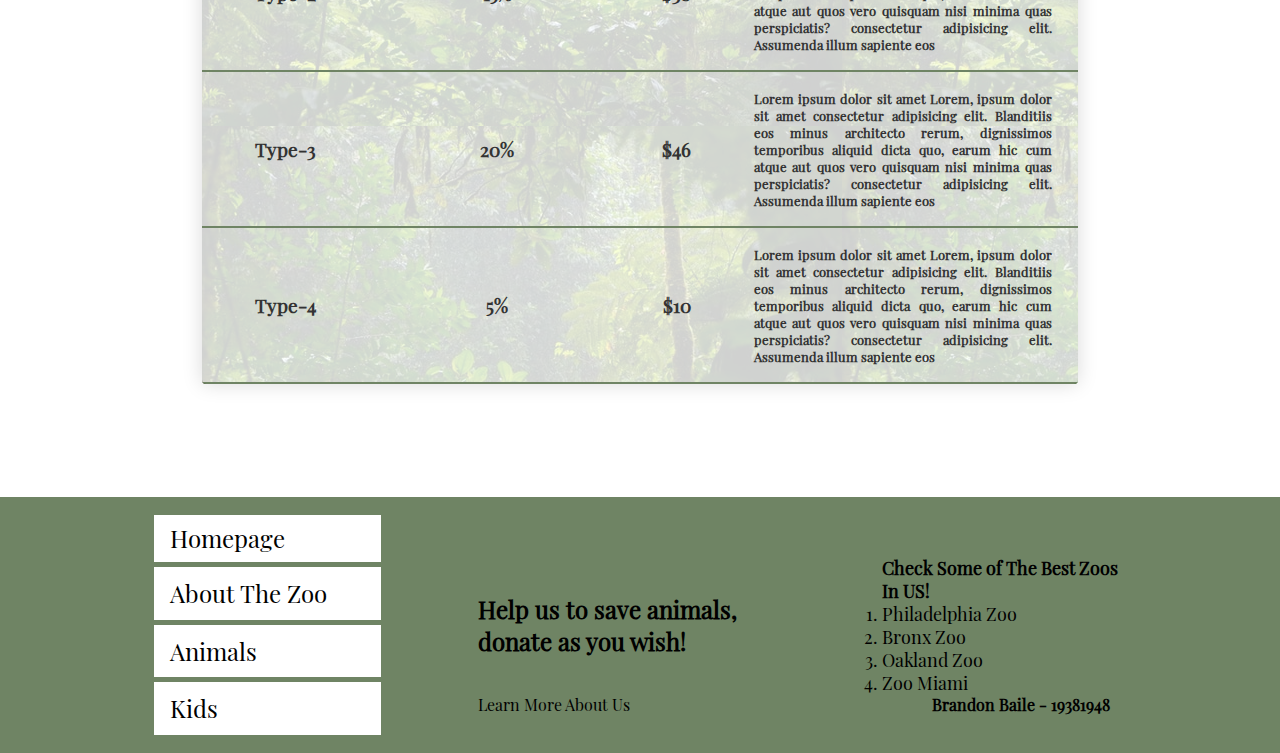
<file: booking.html>
<!DOCTYPE html>
<html lang="en">

<head>
    <meta charset="UTF-8">
    <meta http-equiv="X-UA-Compatible" content="IE=edge">
    <meta name="description"
        content="Brandon Bailey's project about Wilson Zoo where you can see exotic animals and help to save them.">
    <meta name="viewport" content="width=device-width, initial-scale=1.0">
    <title> Book & Donate </title>
    <link rel="preconnect" href="https://fonts.gstatic.com">
    <link href="https://fonts.googleapis.com/css2?family=Playfair+Display&display=swap" rel="stylesheet">
    <link rel="stylesheet" href="https://use.fontawesome.com/releases/v5.15.3/css/all.css"
        integrity="sha384-SZXxX4whJ79/gErwcOYf+zWLeJdY/qpuqC4cAa9rOGUstPomtqpuNWT9wdPEn2fk" crossorigin="anonymous">

    <link rel="shortcut icon" href="img/favicon.ico" type="image/x-icon">
    <link rel="stylesheet" href="css/style.css">
</head>

<body>


    <nav id="nav-booking" class="nav">

        <a href="index.html"> <img class="logo" src="img/logo.svg" alt="Logo"> </a>

        <input type="checkbox" id="check">
        <label for="check" class="checkbtn">
            <i class="fas fa-bars"></i>
        </label>


        <ul class="nav-links">
            <li> <a href="index.html">Home</a> </li>
            <li> <a href="about.html">The Zoo</a> </li>
            <li> <a href="animals.html">Animals</a> </li>
            <li> <a href="kids.html">Kids</a> </li>
        </ul>




    </nav>


    <section class="content content-booking">
        <table class="table event-table">
            <caption> EVENTS </caption>
            <thead>
                <tr>
                    <th>Event</th>
                    <th>Date</th>
                    <th>Price</th>
                    <th>Details</th>
                </tr>
            </thead>

            <tbody>

                <tr>
                    <td>Event-1</td>
                    <td>May 1</td>
                    <td>$13</td>
                    <td> Lorem ipsum dolor sit amet Lorem, ipsum dolor sit amet consectetur adipisicing elit. Blanditiis
                        eos minus architecto rerum, dignissimos temporibus aliquid dicta quo, earum hic cum atque aut
                        quos vero quisquam nisi minima quas perspiciatis? consectetur adipisicing elit. Assumenda illum
                        sapiente eos officiis
                        eaque ea saepe dolorem temporibus debitis minus. </td>
                </tr>
                <tr>
                    <td>Event-2</td>
                    <td>May 2</td>
                    <td>$38</td>
                    <td> Lorem ipsum dolor sit amet Lorem, ipsum dolor sit amet consectetur adipisicing elit. Blanditiis
                        eos minus architecto rerum, dignissimos temporibus aliquid dicta quo, earum hic cum atque aut
                        quos vero quisquam nisi minima quas perspiciatis? consectetur adipisicing elit. Assumenda illum
                        sapiente eos officiis
                        eaque ea saepe dolorem temporibus debitis minus. </td>
                </tr>
                <tr>
                    <td>Event-3</td>
                    <td>May 3</td>
                    <td>$13</td>
                    <td> Lorem ipsum dolor sit amet Lorem, ipsum dolor sit amet consectetur adipisicing elit. Blanditiis
                        eos minus architecto rerum, dignissimos temporibus aliquid dicta quo, earum hic cum atque aut
                        quos vero quisquam nisi minima quas perspiciatis? consectetur adipisicing elit. Assumenda illum
                        sapiente eos officiis
                        eaque ea saepe dolorem temporibus debitis minus. </td>
                </tr>
                <tr>
                    <td>Event-4</td>
                    <td>May 4</td>
                    <td>$25</td>
                    <td> Lorem ipsum dolor sit amet Lorem, ipsum dolor sit amet consectetur adipisicing elit. Blanditiis
                        eos minus architecto rerum, dignissimos temporibus aliquid dicta quo, earum hic cum atque aut
                        quos vero quisquam nisi minima quas perspiciatis? consectetur adipisicing elit. Assumenda illum
                        sapiente eos officiis
                        eaque ea saepe dolorem temporibus debitis minus. </td>
                </tr>



            </tbody>
        </table>


        <article id="content-1">
            <h2> DONATIONS </h2>
            <p>Lorem ipsum dolor, sit amet consectetur adipisicing elit. Minus dignissimos autem id amet inventore
                temporibus adipisci Lorem ipsum, dolor sit amet consectetur adipisicing elit. Mollitia voluptas rem ea
                quam, dolores, saepe veritatis laborum, harum nihil maiores recusandae molestiae deserunt? Deserunt
                tempore esse quod sed veniam sint. Recusandae at odit dicta corporis, quo eligendi commodi quia iure
                aliquid labore, sint ea. Ad corporis quo incidunt eveniet dignissimos temporibus sit quibusdam sunt
                officia. Quo quae magni modi perspiciatis molestias autem alias perferendis dolorem quidem repellendus
                consequuntur, incidunt ducimus tempora ipsa rerum. Alias, eos? Dolorem recusandae optio enim eligendi
                laborum ex et labore totam? Sapiente, praesentium, amet perspiciatis commodi quod repellat voluptatem
                facere asperiores alias dolor voluptate earum consectetur. dolore laudantium nihil dolorem. Pariatur
                expedita, amet itaque odio esse nobis
                voluptates iure, eaque quibusdam Lorem, ipsum dolor sit amet consectetur adipisicing elit. In eveniet
                omnis perspiciatis nostrum optio error, iusto dicta harum quisquam! Voluptatibus eius deserunt corporis
                totam pariatur officiis ipsam tempore error possimus harum dolor saepe ad commodi deleniti beatae,
                similique labore, dicta ipsum consequatur perspiciatis praesentium minus. Molestias commodi ea ut
                mollitia! qui dolores minus ratione alias! Voluptatem, debitis modi unde est
                laboriosam dolore iure cum quasi sapiente iste itaque vitae.</p>


            <picture class="change">
                <source media="(min-width:1010px)" srcset="img/change-md.webp">
                <source media="(min-width:465px)" srcset="img/change-sm.webp">
                <img src="img/change-md.jpg" alt="Make A Change">
            </picture>
            <!-- Image source: https://unsplash.com/photos/K0E6E0a0R3A -->

            <h3> ADOPT AN ANIMAL </h3>
            <p>Lorem ipsum dolor sit amet, consectetur adipisicing elit. Esse sit, atque dolor adipisci ab accusantium
                quas autem, aliquid unde quibusdam exercitationem magni tempora vero nulla ex ullam non porro saepe sed
                molestiae possimus pariatur dolorum sint velit! Repellendus rem at modi iste, magni magnam illum. Porro
                ab, dolore adipisci error, explicabo debitis rem et reprehenderit numquam ratione totam nemo ipsa
                pariatur repudiandae fugit quibusdam iste nesciunt, voluptas quas veritatis odit quam. Reprehenderit,
                porro doloribus culpa facere consectetur nesciunt minus vero ipsum incidunt, excepturi ipsam atque. Quia
                quisquam accusantium placeat! Officiis odit debitis autem voluptate. Totam, temporibus? Veniam eveniet
                rem autem natus deserunt eius officia distinctio, sapiente molestias incidunt. Dolorum minus quisquam
                animi explicabo officiis, pariatur placeat incidunt dolore vitae voluptates aliquam odio vero. Eum
                consequuntur mollitia qui suscipit doloremque, recusandae ex minus veniam vero repellat adipisci unde
                maxime nulla tenetur soluta, error possimus ipsam corporis asperiores. Iste reprehenderit repudiandae
                tempora.</p>


                <picture class="adopt">
                    <source media="(min-width:1010px)" srcset="img/adopt-md.webp">
                    <source media="(min-width:465px)" srcset="img/adopt-sm.webp">
                    <img src="img/adopt-md.jpg" alt="Make A Change">
                </picture>
                <!-- Medium image source: https://unsplash.com/photos/arvFL4drLKQ -->
                <!-- Small image source: https://unsplash.com/photos/9y7RVBHqBGA -->
        </article>

        <table class="table booking-table">

            <caption> BOOK A VISIT </caption>
            <thead>
                <tr>
                    <th>Visit Type</th>
                    <th>Group Discount</th>
                    <th>Prices</th>
                    <th>How to Book</th>
                </tr>
            </thead>

            <tbody>

                <tr>
                    <td>Type-1</td>
                    <td>10%</td>
                    <td>$17</td>
                    <td> Lorem ipsum dolor sit amet Lorem, ipsum dolor sit amet consectetur adipisicing elit. Blanditiis
                        eos minus architecto rerum, dignissimos temporibus aliquid dicta quo, earum hic cum atque aut
                        quos vero quisquam nisi minima quas perspiciatis? consectetur adipisicing elit. Assumenda illum
                        sapiente eos </td>
                </tr>
                <tr>
                    <td>Type-2</td>
                    <td>15%</td>
                    <td>$38</td>
                    <td> Lorem ipsum dolor sit amet Lorem, ipsum dolor sit amet consectetur adipisicing elit. Blanditiis
                        eos minus architecto rerum, dignissimos temporibus aliquid dicta quo, earum hic cum atque aut
                        quos vero quisquam nisi minima quas perspiciatis? consectetur adipisicing elit. Assumenda illum
                        sapiente eos </td>
                </tr>
                <tr>
                    <td>Type-3</td>
                    <td>20%</td>
                    <td>$46</td>
                    <td> Lorem ipsum dolor sit amet Lorem, ipsum dolor sit amet consectetur adipisicing elit. Blanditiis
                        eos minus architecto rerum, dignissimos temporibus aliquid dicta quo, earum hic cum atque aut
                        quos vero quisquam nisi minima quas perspiciatis? consectetur adipisicing elit. Assumenda illum
                        sapiente eos </td>
                </tr>
                <tr>
                    <td>Type-4</td>
                    <td>5%</td>
                    <td>$10</td>
                    <td> Lorem ipsum dolor sit amet Lorem, ipsum dolor sit amet consectetur adipisicing elit. Blanditiis
                        eos minus architecto rerum, dignissimos temporibus aliquid dicta quo, earum hic cum atque aut
                        quos vero quisquam nisi minima quas perspiciatis? consectetur adipisicing elit. Assumenda illum
                        sapiente eos </td>
                </tr>



            </tbody>
        </table>
    </section>




    <footer class="footer-booking">

        <p class="learn-more"> <a href="about.html">Learn More About Us</a> </p>

        <ul class="footer-nav">
            <li> <a href="index.html">Homepage</a> </li>
            <li> <a href="about.html">About The Zoo</a> </li>
            <li> <a href="animals.html">Animals</a> </li>
            <li> <a href="kids.html">Kids</a> </li>
        </ul>

        <p class="help-us"> Help us to save animals, <a href="booking.html">donate</a> as you wish! </p>



        <ol class="numbered-list">
            <h4> Check Some of The Best Zoos In US! </h4>
            <li> <a href="https://philadelphiazoo.org">Philadelphia Zoo</a> </li>
            <li> <a href="https://bronxzoo.com">Bronx Zoo</a> </li>
            <li> <a href="https://www.oaklandzoo.org">Oakland Zoo</a> </li>
            <li> <a href="https://www.zoomiami.org">Zoo Miami</a> </li>
        </ol>

        <p class="myname"> <strong> Brandon Baile - 19381948 </strong> </p>
    </footer>


</body>

</html>
</file>
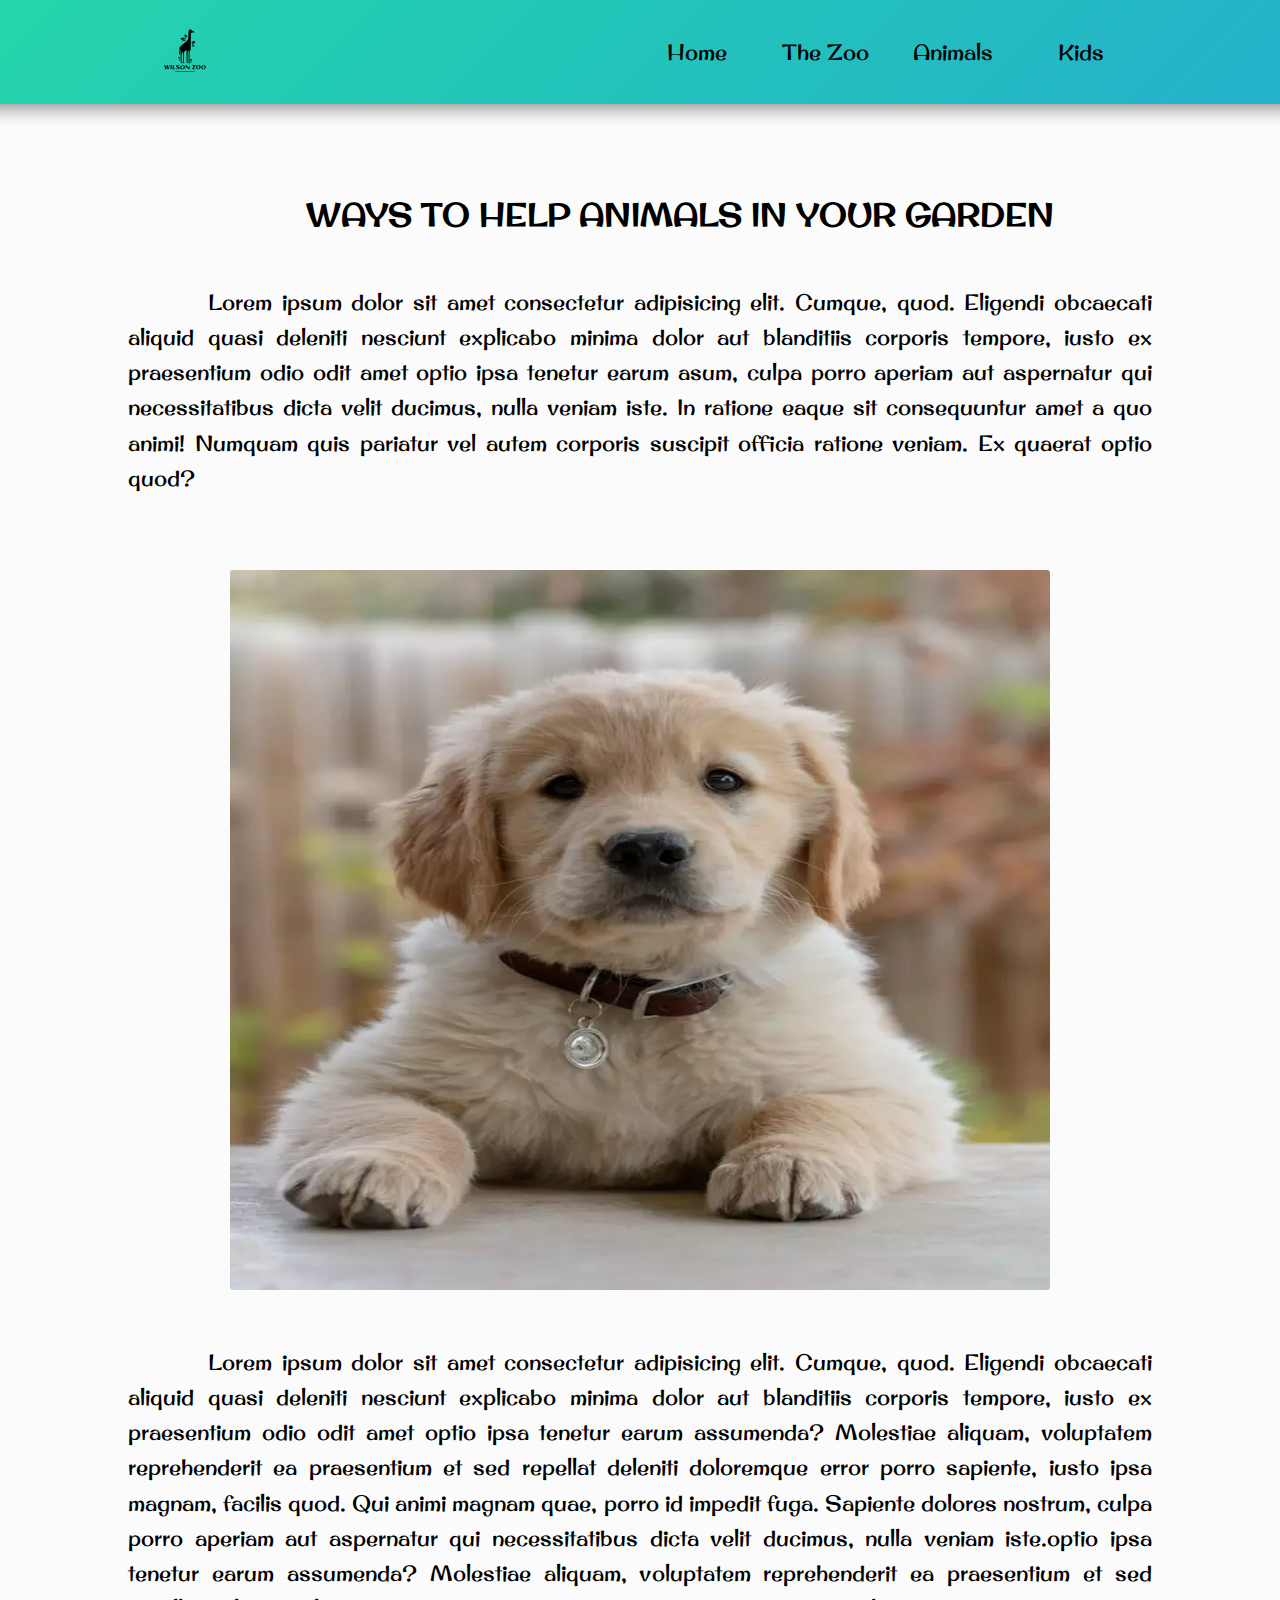
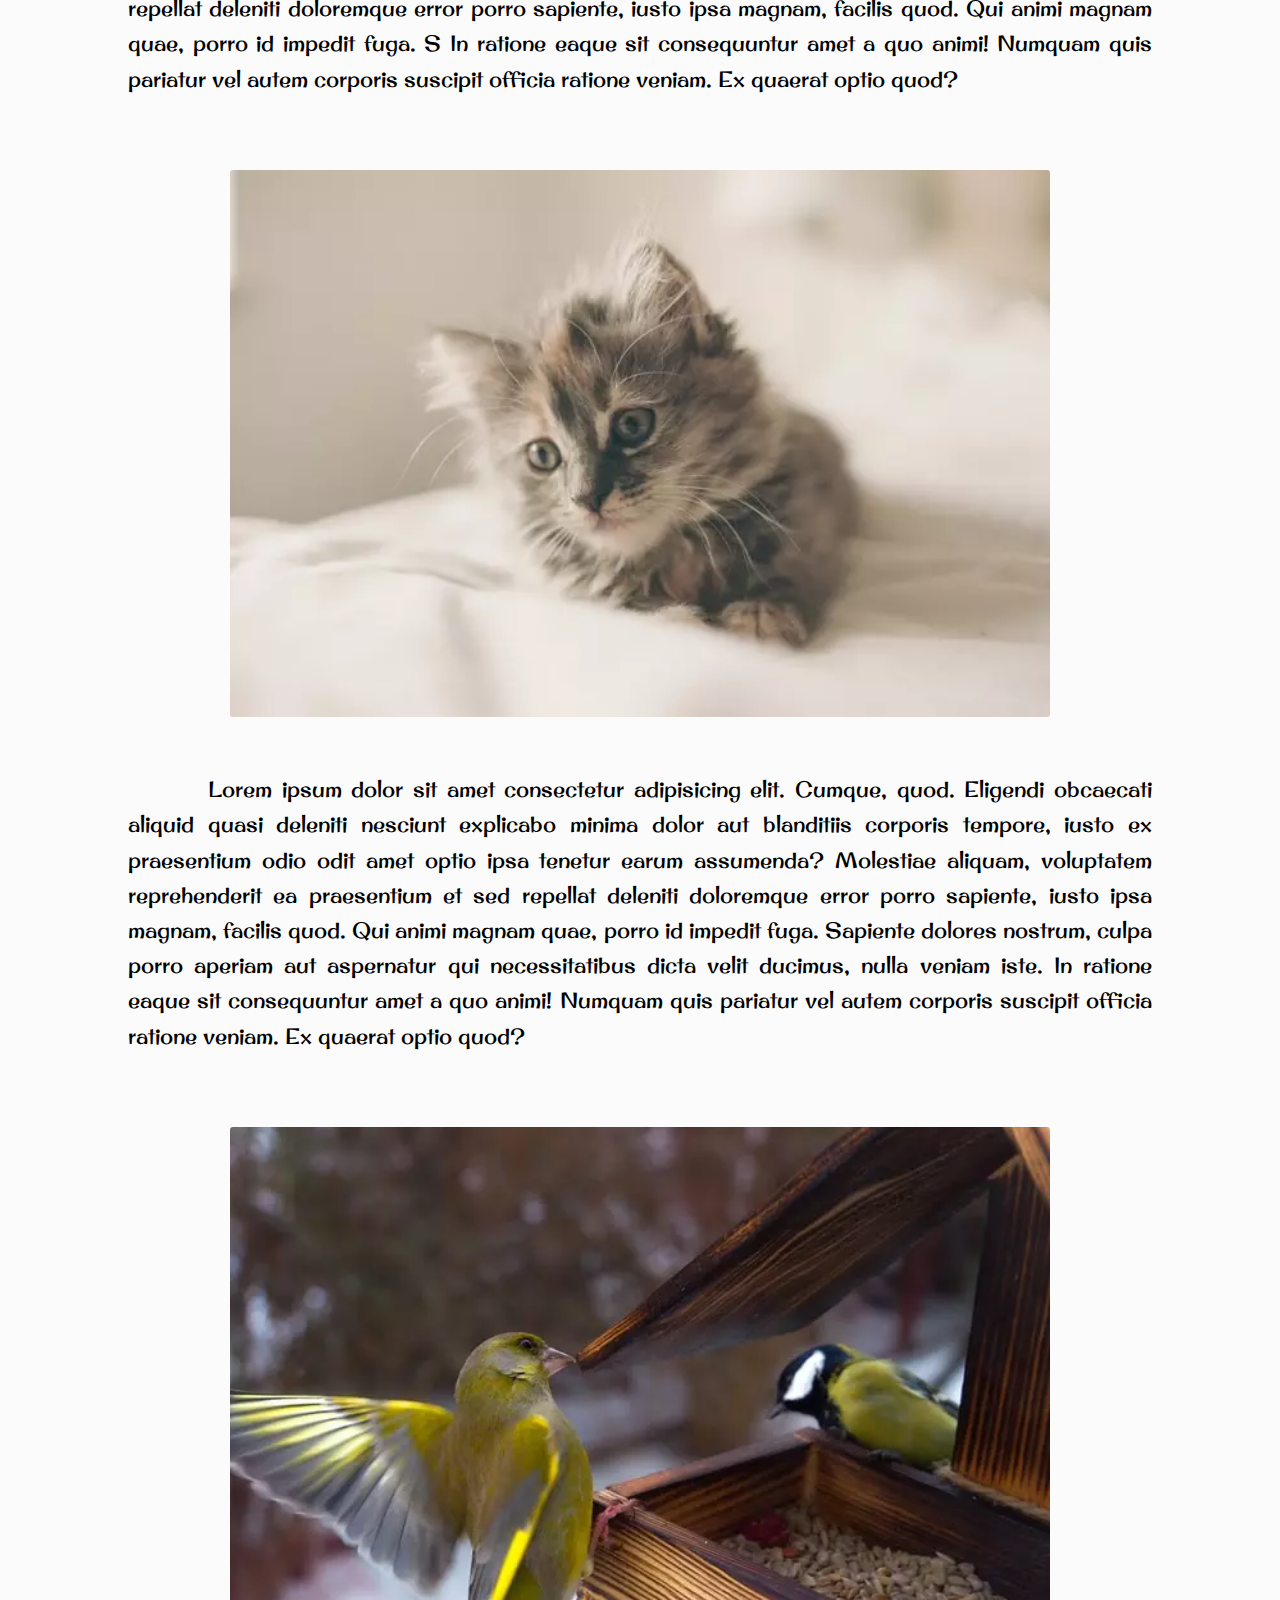
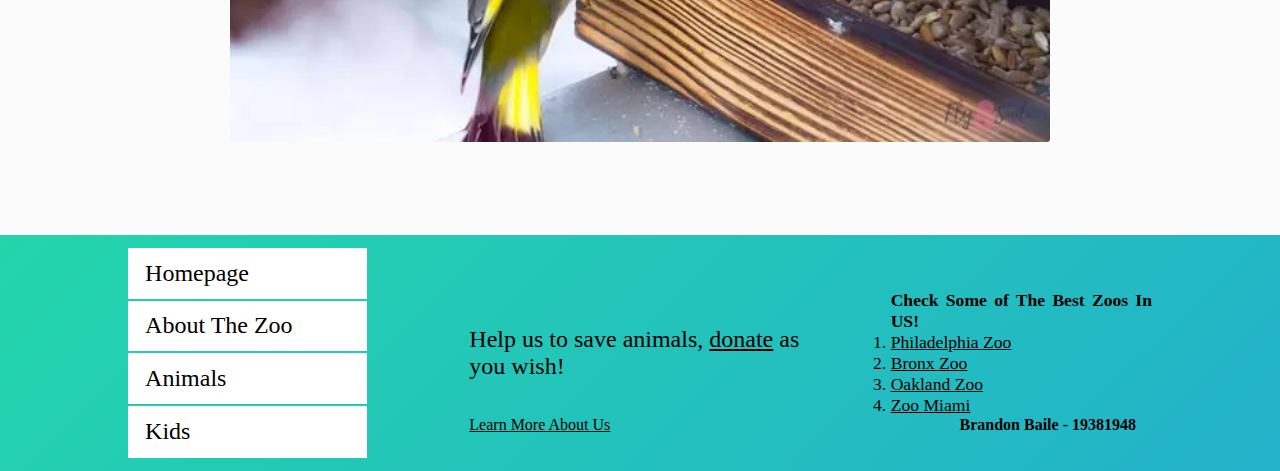
<file: kids.html>
<!DOCTYPE html>
<html lang="en">

<head>
    <meta charset="UTF-8">
    <meta http-equiv="X-UA-Compatible" content="IE=edge">
    <meta name="description"
        content="Brandon Bailey's project about Wilson Zoo where you can see exotic animals and help to save them.">
    <meta name="viewport" content="width=device-width, initial-scale=1.0">
    <title> Kids </title>
    <link rel="preconnect" href="https://fonts.gstatic.com">
    <link href="https://fonts.googleapis.com/css2?family=Playfair+Display&display=swap" rel="stylesheet">
    <link rel="stylesheet" href="https://use.fontawesome.com/releases/v5.15.3/css/all.css"
        integrity="sha384-SZXxX4whJ79/gErwcOYf+zWLeJdY/qpuqC4cAa9rOGUstPomtqpuNWT9wdPEn2fk" crossorigin="anonymous">

    <link rel="shortcut icon" href="img/favicon.ico" type="image/x-icon">
    <link rel="stylesheet" href="css/kids.css">
</head>

<body>




    <nav class="nav">

        <a href="index.html"> <img class="logo" src="img/logo-kids.svg" alt="Logo"> </a>

        <input type="checkbox" id="check">
        <label for="check" class="checkbtn">
            <i class="fas fa-bars"></i>
        </label>


        <ul class="nav-links">
            <li> <a href="index.html">Home</a> </li>
            <li> <a href="about.html">The Zoo</a> </li>
            <li> <a href="animals.html">Animals</a> </li>
            <li> <a href="kids.html">Kids</a> </li>
        </ul>

    </nav>


    <section class="main-section">

        
        <h3> WAYS TO HELP ANIMALS <br>       IN YOUR GARDEN </h3>

        <div>
            <p> Lorem ipsum dolor sit amet consectetur adipisicing elit. Cumque, quod. Eligendi obcaecati aliquid quasi
                deleniti nesciunt explicabo minima dolor aut blanditiis corporis tempore, iusto ex praesentium odio odit
                amet optio ipsa tenetur earum asum, culpa porro aperiam aut aspernatur qui
                necessitatibus dicta velit ducimus, nulla veniam iste. In ratione eaque sit consequuntur amet a quo
                animi! Numquam quis pariatur vel autem corporis suscipit officia ratione veniam. Ex quaerat optio quod?
            </p>


            <picture class="puppy">
                <source media="(min-width:1400px)" srcset="img/puppy-md.webp">
                <source media="(min-width:900px)" srcset="img/puppy-sm.webp">
                <img src="img/puppy-sm.jpg" alt="Puppy">
            </picture>


            <p> Lorem ipsum dolor sit amet consectetur adipisicing elit. Cumque, quod. Eligendi obcaecati aliquid quasi
                deleniti nesciunt explicabo minima dolor aut blanditiis corporis tempore, iusto ex praesentium odio odit
                amet optio ipsa tenetur earum assumenda? Molestiae aliquam, voluptatem reprehenderit ea praesentium et
                sed repellat deleniti doloremque error porro sapiente, iusto ipsa magnam, facilis quod. Qui animi magnam
                quae, porro id impedit fuga. Sapiente dolores nostrum, culpa porro aperiam aut aspernatur qui
                necessitatibus dicta velit ducimus, nulla veniam iste.optio ipsa tenetur earum assumenda? Molestiae aliquam, voluptatem reprehenderit ea praesentium et
                sed repellat deleniti doloremque error porro sapiente, iusto ipsa magnam, facilis quod. Qui animi magnam
                quae, porro id impedit fuga. S In ratione eaque sit consequuntur amet a quo
                animi! Numquam quis pariatur vel autem corporis suscipit officia ratione veniam. Ex quaerat optio quod?
            </p>

            <picture class="cat">
                <source media="(min-width:1400px)" srcset="img/cat-md.webp">
                <source media="(min-width:900px)" srcset="img/cat-sm.webp">
                <img src="img/cat-sm.jpg" alt="Cat">
            </picture>

            <p> Lorem ipsum dolor sit amet consectetur adipisicing elit. Cumque, quod. Eligendi obcaecati aliquid quasi
                deleniti nesciunt explicabo minima dolor aut blanditiis corporis tempore, iusto ex praesentium odio odit
                amet optio ipsa tenetur earum assumenda? Molestiae aliquam, voluptatem reprehenderit ea praesentium et
                sed repellat deleniti doloremque error porro sapiente, iusto ipsa magnam, facilis quod. Qui animi magnam
                quae, porro id impedit fuga. Sapiente dolores nostrum, culpa porro aperiam aut aspernatur qui
                necessitatibus dicta velit ducimus, nulla veniam iste. In ratione eaque sit consequuntur amet a quo
                animi! Numquam quis pariatur vel autem corporis suscipit officia ratione veniam. Ex quaerat optio quod?
            </p>

            <picture class="birds">
                <source media="(min-width:1400px)" srcset="img/birds-md.webp">
                <source media="(min-width:900px)" srcset="img/birds-sm.webp">
                <img src="img/birds-sm.jpg" alt="Leopard">
            </picture>
        </div>
 





    </section>

    <footer>

        <p class="learn-more"> <a href="about.html">Learn More About Us</a> </p>

        <ul class="footer-nav">
            <li> <a href="index.html">Homepage</a> </li>
            <li> <a href="about.html">About The Zoo</a> </li>
            <li> <a href="animals.html">Animals</a> </li>
            <li> <a href="kids.html">Kids</a> </li>
        </ul>
        
        
        <p class="help-us"> Help us to save animals, <a href="booking.html">donate</a> as you wish! </p>

        
        <ol class="numbered-list">
            <h4> Check Some of The Best Zoos In US! </h4>
            <li> <a href="https://philadelphiazoo.org">Philadelphia Zoo</a> </li>
            <li> <a href="https://bronxzoo.com">Bronx Zoo</a> </li>
            <li> <a href="https://www.oaklandzoo.org">Oakland Zoo</a> </li>
            <li> <a href="https://www.zoomiami.org">Zoo Miami</a> </li>
        </ol>

        <p class="myname"> <strong> Brandon Baile - 19381948 </strong> </p>
    </footer>


</body>

</html>
</file>
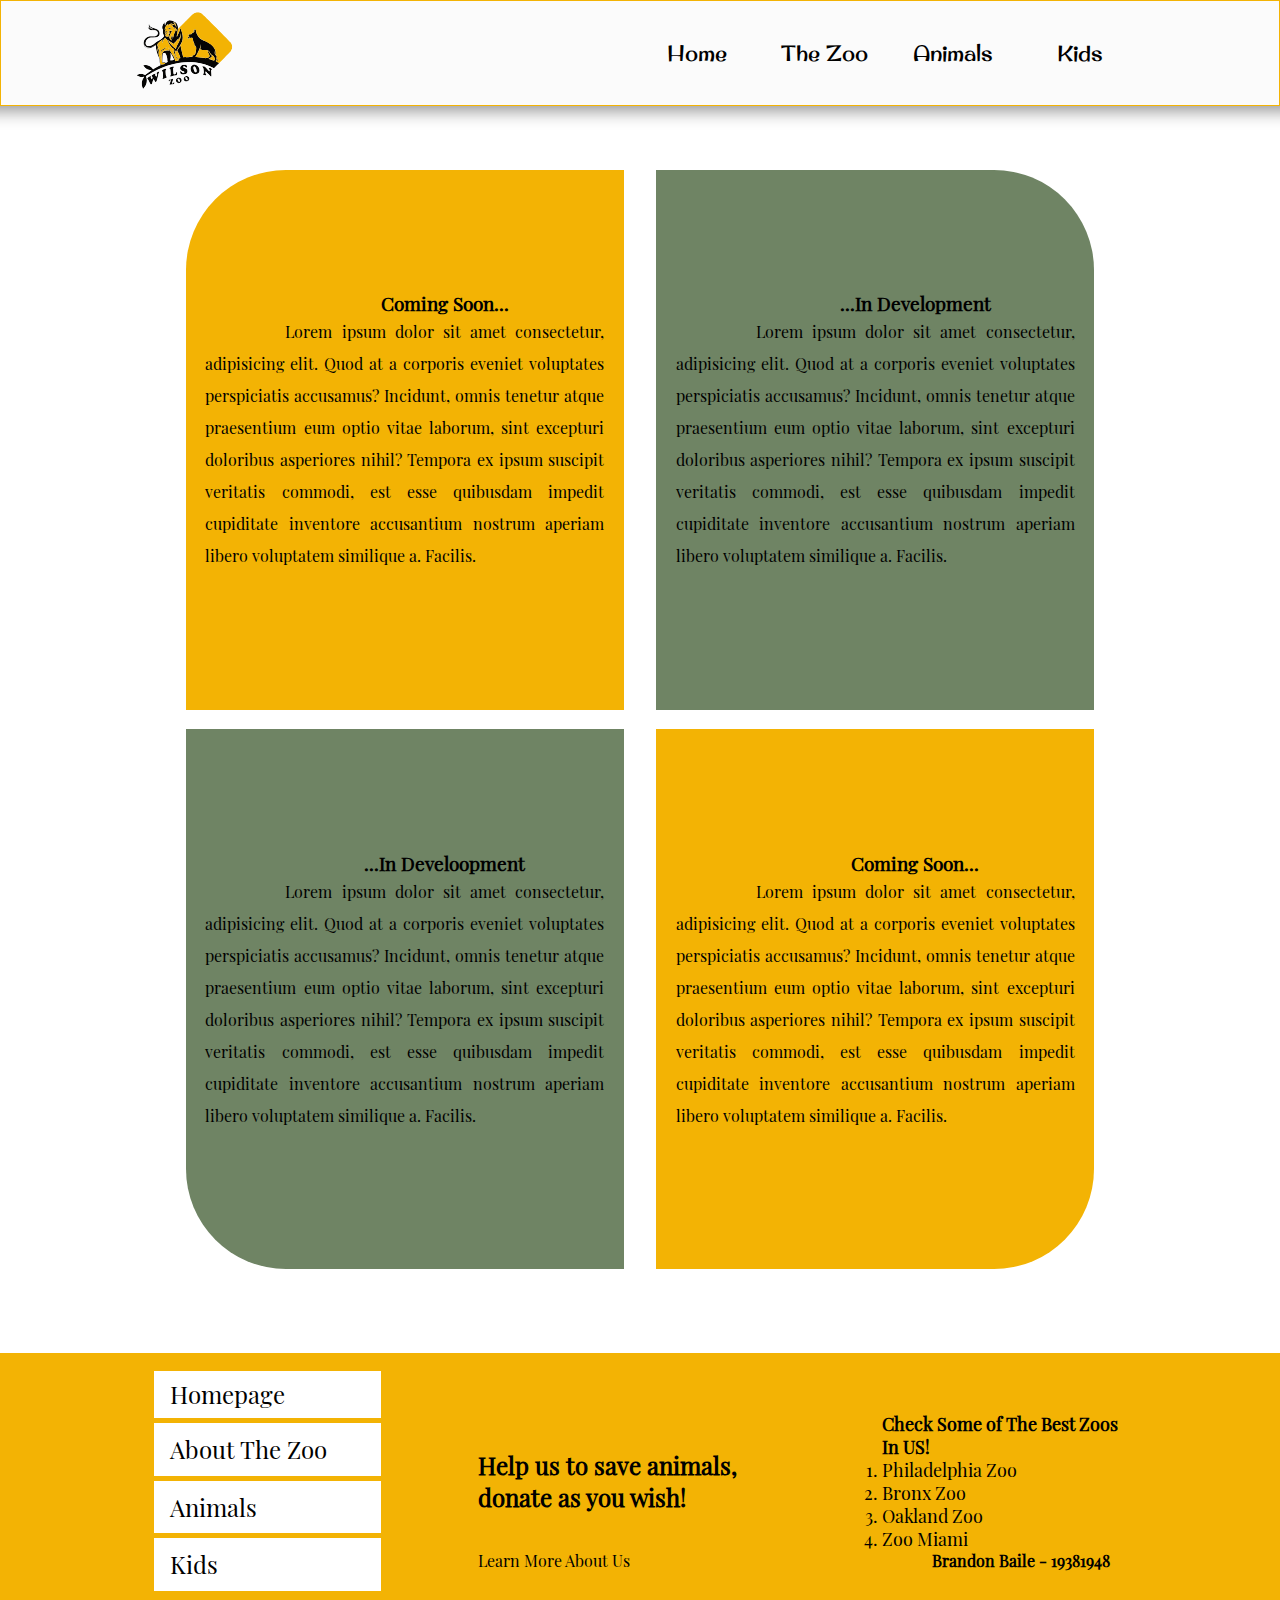
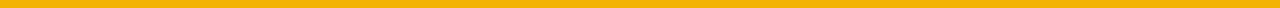
<file: prototype.html>
<!DOCTYPE html>
<html lang="en">

<head>
    <meta charset="UTF-8">
    <meta http-equiv="X-UA-Compatible" content="IE=edge">
    <meta name="description"
        content="Brandon Bailey's project about Wilson Zoo where you can see exotic animals and help to save them.">
    <meta name="viewport" content="width=device-width, initial-scale=1.0">
    <title>Home</title>
    <link rel="preconnect" href="https://fonts.gstatic.com">
    <link href="https://fonts.googleapis.com/css2?family=Playfair+Display&display=swap" rel="stylesheet">
    <link rel="stylesheet" href="https://use.fontawesome.com/releases/v5.15.3/css/all.css"
        integrity="sha384-SZXxX4whJ79/gErwcOYf+zWLeJdY/qpuqC4cAa9rOGUstPomtqpuNWT9wdPEn2fk" crossorigin="anonymous">

    <link rel="shortcut icon" href="img/favicon.ico" type="image/x-icon">
    <link rel="stylesheet" href="css/style.css">
</head>

<body>


    <nav class="nav">

        <a href="index.html"> <img class="logo" src="img/logo.svg" alt="Logo"> </a>

        <input type="checkbox" id="check">
        <label for="check" class="checkbtn">
            <i class="fas fa-bars"></i>
        </label>


        <ul class="nav-links">
            <li> <a href="index.html">Home</a> </li>
            <li> <a href="about.html">The Zoo</a> </li>
            <li> <a href="animals.html">Animals</a> </li>
            <li> <a href="kids.html">Kids</a> </li>
        </ul>




    </nav>

    <section class="content content-prototype">

        <div class="soon">
            <h3>Coming Soon...</h3>
            <p>Lorem ipsum dolor sit amet consectetur, adipisicing elit. Quod at a corporis eveniet voluptates
                perspiciatis accusamus? Incidunt, omnis tenetur atque praesentium eum optio vitae laborum, sint
                excepturi doloribus asperiores nihil? Tempora ex ipsum suscipit veritatis commodi, est esse quibusdam
                impedit cupiditate inventore accusantium nostrum aperiam libero voluptatem similique a. Facilis.</p>
        </div>

        <div class="dev">
            <h3>...In Development</h3>
            <p>Lorem ipsum dolor sit amet consectetur, adipisicing elit. Quod at a corporis eveniet voluptates
                perspiciatis accusamus? Incidunt, omnis tenetur atque praesentium eum optio vitae laborum, sint
                excepturi doloribus asperiores nihil? Tempora ex ipsum suscipit veritatis commodi, est esse quibusdam
                impedit cupiditate inventore accusantium nostrum aperiam libero voluptatem similique a. Facilis.</p>
        </div>

        <div class="dev">
            <h3>...In Develoopment</h3>
            <p>Lorem ipsum dolor sit amet consectetur, adipisicing elit. Quod at a corporis eveniet voluptates
                perspiciatis accusamus? Incidunt, omnis tenetur atque praesentium eum optio vitae laborum, sint
                excepturi doloribus asperiores nihil? Tempora ex ipsum suscipit veritatis commodi, est esse quibusdam
                impedit cupiditate inventore accusantium nostrum aperiam libero voluptatem similique a. Facilis.</p>
        </div>

        <div class="soon">
            <h3>Coming Soon...</h3>
            <p>Lorem ipsum dolor sit amet consectetur, adipisicing elit. Quod at a corporis eveniet voluptates
                perspiciatis accusamus? Incidunt, omnis tenetur atque praesentium eum optio vitae laborum, sint
                excepturi doloribus asperiores nihil? Tempora ex ipsum suscipit veritatis commodi, est esse quibusdam
                impedit cupiditate inventore accusantium nostrum aperiam libero voluptatem similique a. Facilis.</p>
        </div>



    </section>

    <footer>

        <p class="learn-more"> <a href="about.html">Learn More About Us</a> </p>

        <ul class="footer-nav">
            <li> <a href="index.html">Homepage</a> </li>
            <li> <a href="about.html">About The Zoo</a> </li>
            <li> <a href="animals.html">Animals</a> </li>
            <li> <a href="kids.html">Kids</a> </li>
        </ul>


        <p class="help-us"> Help us to save animals, <a href="booking.html">donate</a> as you wish! </p>


        <ol class="numbered-list">
            <h4> Check Some of The Best Zoos In US! </h4>
            <li> <a href="https://philadelphiazoo.org">Philadelphia Zoo</a> </li>
            <li> <a href="https://bronxzoo.com">Bronx Zoo</a> </li>
            <li> <a href="https://www.oaklandzoo.org">Oakland Zoo</a> </li>
            <li> <a href="https://www.zoomiami.org">Zoo Miami</a> </li>
        </ol>

        <p class="myname"> <strong> Brandon Baile - 19381948 </strong> </p>
    </footer>


</body>

</html>
</file>
<file: css/style.css>
@font-face {
  font-family: "surfer";
  src: url(/fonts/OriginalSurfer-Regular.ttf);
  font-style: normal;
  font-weight: 400;
}
@font-face {
  font-family: "indie";
  src: url(/fonts/IndieFlower-Regular.ttf);
  font-style: normal;
  font-weight: 400;
}
@font-face {
  font-family: "playfair";
  src: url(/fonts/PlayfairDisplay-Regular.ttf);
  font-style: normal;
  font-weight: 400;
}
@font-face {
  font-family: "amatic";
  src: url(/fonts/AmaticSC-Regular.ttf);
  font-style: normal;
  font-weight: 400;
}

p,
li,
h1,
h2,
h3,
h4,
a {
  font-family: "playfair";
}

* {
  margin: 0;
  padding: 0;
  text-decoration: none;
  box-sizing: border-box;
}


.nav {
  background-color: #fbfbfb;
  display: flex;
  justify-content: space-around;
  border: 1px solid #f3b304;
  box-shadow: 0px -15px 16px 20px rgba(0, 0, 0, 0.418);
}
.nav-links {
  width: 50%;
  display: flex;
  justify-content: flex-end;
  align-items: stretch;
}

.nav-links li {
  display: flex !important;
  justify-content: center !important;
  align-items: center !important;
  flex-basis: 20%;
  cursor: pointer;
  transition: 0.4s all;
}

.nav-links li:hover {
  transition: 0.4s all;
  background: #f3b304;
}

.nav-links li:last-child {
  border: none;
}

.nav-links li a {
  width: 100%;
  height: 100%;
  font-family: "surfer";
  text-align: center;
  display: flex;
  align-items: center;
  justify-content: center;
  color: black;
  font-size: 1.4rem;
  transition: 0.4s all;
}

.nav-links li a:hover {
  font-weight: bold;
  transition: 0.4s all;
  transform: scale(1.075);
}

.logo {
  width: 100px;
  height: 100px;
}

.checkbtn {
  display: none;
  font-size: 2rem;
  color: #f3b304;
  cursor: pointer;
}

#check {
  display: none;
}

@media (max-width: 1010px) {
  .checkbtn {
    margin-top: 2%;
    display: block;
  }

  .nav {
    width: 100%;
    position: relative;
  }

  .nav-links {
    display: none;
    position: absolute;
    background: #fbfbfb;
    top: 100px;
    transition: 0.2s ease-in-out;
  }

  .nav-links li a {
    font-weight: 500;
    text-transform: uppercase;
    top: 0;
  }

  #check:checked ~ .nav-links {
    background: #f3b304;
    padding: 1em;
    line-height: 3em;
    height: 54vh;
    display: flex;
    flex-direction: column;
    width: 100%;
    box-shadow: 0px 10px 20px 1px rgba(134, 130, 130, 0.671);
    border-radius: 0 0 3px 3px;
  }
}

.content {
  padding: 2%;
  max-width: 80%;
  margin: 3% 10%;
  display: flex;
  flex-direction: column;
  text-indent: 5em;
}

.content h1 {
  font-size: 1.8rem;
  margin-bottom: 2%;
}

.content p {
  margin-bottom: 1em;
  line-height: 2rem;
}

.content-home article {
  font-size: 1.2rem;
  margin-bottom: 4rem;
  text-align: justify;
}

.kid img {
  border-radius: 5px;
  border: 3px solid #f3b304;
}

picture {
  width: 100%;
  display: flex;
  margin-bottom: 5%;
}

picture img {
  width: 80%;
  margin-right: 10%;
  margin-left: 10%;
}

/* ****************HOME PAGE************* */
#article-3 {
  text-indent: 1em;
}

#article-3 + h1 {
  font-size: 3rem;
  text-align: center;
  margin-bottom: 5%;
  font-style: italic;
}

#article-4 {
  display: grid;
  grid-template-columns: 2fr 3fr;
  grid-template-rows: repeat(2, 1fr);
  gap: 15px;
}

.grid-items {
  padding: 5% 7%;
  text-align: justify;
  cursor: pointer;
  transition: 0.4s all;
}

.grid-items:hover {
  transition: 0.4s all;
  transform: scale(1.04);
}

.grid-items h2 {
  margin-bottom: 5%;
}

.grid-items a {
  color: black;
  font-weight: bold;
  cursor: pointer;
}

.grid-items a:hover {
  text-decoration: underline;
}

#animal-week {
  border-top-left-radius: 20px;
  background: #98ddca;
  grid-column: 1 / 2;
  grid-row: 1 / 2;
}

#event-week {
  border-top-right-radius: 20px;
  background: #d5ecc2;
  grid-column: 2 / 3;
  grid-row: 1 / 2;
}

#booking {
  border-bottom-right-radius: 20px;
  background: #ffd3b4;
  grid-column: 2 / 3;
  grid-row: 2 / 3;
}
#donate {
  border-bottom-left-radius: 20px;
  background: #ffaaa7;
  grid-column: 1 / 2;
  grid-row: 2 / 3;
}


@media (max-width: 1010px) {
  .content {
    width: 86%;
    padding: 0;
    margin-right: 7%;
    margin-left: 7%;
  }

  #article-4 {
    display: flex;
    justify-content: center;
    align-items: center;
    flex-direction: column;
    flex-wrap: wrap;
  }

  .grid-items {
    width: 100%;
    margin: 1% 5%;
    text-indent: 2rem;
  }

  #event-week,
  #booking,
  #donate,
  #animal-week {
    border-radius: 2px;
  }

  #article-3 + h1 {
    text-align: start;
  }
}

/* ***************************ABOUT************** */

.content-about {
  margin: 5% 3% 0 3%;
  width: 94%;
  display: flex;
  justify-content: space-between;
}

.side-section {
  margin-top: 10%;
  background: linear-gradient(to bottom, #365327, #313d26);
  color: white;
  border-radius: 5px;
  width: 20%;
  height: 25rem;
  padding: 2%;
}

.first-ul {
  font-size: 1.2rem;
  list-style: none;
  margin-bottom: 3rem;
}
.side-section a {
  color: white;
  transition: 0.4s ease;
}

.side-section a:hover {
  transition: 0.4s ease-in;
  text-decoration: underline;
}

.side-section p {
  margin-bottom: 10%;
}

#article-5 {
  width: 70%;
  margin-bottom: 5%;
  display: flex;
  justify-content: center;
  flex-direction: column;
}

#article-5 p {
  padding: 0 5%;
  font-size: 1.1rem;
  line-height: 1.6rem;
  text-indent: 5rem;
  margin-bottom: 5%;
  text-align: justify;
}

#article-5 h2 {
  letter-spacing: 1.5px;
  font-size: 1.8rem;
  margin: 3% 30%;
}

#article-5 picture img {
  border-radius: 3px;
}

#article-6 {
  display: flex;
  flex-direction: row;
  flex-wrap: wrap;
  justify-content: space-evenly;
  margin-bottom: 5%;
}

.side-text {
  margin-top: 10%;
  width: 45%;
  text-align: justify;
}

#article-6 picture {
  width: 45%;
}

#article-6 h1 {
  font-size: 2rem;
  width: 70%;
  margin: 2% 15% 10% 2%;
  text-align: center;
  margin-bottom: 2%;
}

#article-7 h1 {
  margin-bottom: 2%;
  font-size: 1.6rem;
}

#article-7 li {
  list-style: inside;
  margin-bottom: 1%;
}

#article-7 p a {
  color: black;
  font-weight: bold;
}

#article-7 p a:hover {
  text-decoration: underline;
}

/* ************ANIMALS*********** */


#nav-animals {
    border-top: 2px solid #6F8464;
    border-bottom: 2px solid #6F8464;
    border-left: none;
    border-right: none;
}

#nav-animals .nav-links li:hover {
    background: #6F8464;
}

.content-animals {
  display: flex;
  flex-direction: column;
  flex-wrap: wrap;
  align-items: center;
  justify-content: center;
}

.content-animals h3 {
  font-size: 2rem;
  width: 100%;
  padding-left: 30%;
  margin-bottom: 3%;
  font-style: italic;
}

.content-animals .monkey img {
  border-radius: 5px;
}

.monkey-text a {
  color: black;
  font-weight: 600;
}

.monkey-text a:hover {
  text-decoration: underline;
}

#article-9 .cards {
  display: flex;
  flex-direction: row;
  height: 90vh;
  width: 100%;
  margin-bottom: 5%;
  box-shadow: rgba(149, 157, 165, 0.2) 0px 8px 24px;
  border-radius: 1px;
  background: #36532788;
}

.cards:nth-child(odd) {
  padding: 1px 2% 1px 0;
}

.cards:nth-child(even) {
  padding: 1px 0 1px 2%;
}

.cards p {
  color: white;
  font-family: "amatic";
  font-weight: 500;
  font-size: 2rem;
  line-height: 2rem;
  width: 30%;
  text-align: justify;
  display: flex;
  flex-wrap: wrap;
  justify-content: center;
  align-items: center;
}

.cards picture {
  height: 100%;
  width: 70%;
}

.cards picture:nth-child(odd) {
  margin-right: 5%;
}

.cards picture:nth-child(even) {
  margin-left: 5%;
}

.cards picture img {
  width: 100%;
  margin: 0;
}
.footer-animals {
    background:#365327b7;
}

.footer-animals .footer-nav li {
    border-bottom: 5px solid #6F8464;
}
.footer-animals .footer-nav li:first-child {
    border-top: 5px solid #6F8464;
}

.footer-animals .footer-nav li:hover {
    background-color: #6F8464;
  }

  @media (max-width: 1010px) {
      .footer-animals .footer-nav li {
          background: #6F8464;
      }
  }
  @media (max-width: 750px) {
      .footer-animals .footer-nav li {
          border-top: 2px solid #6F8464;
      }
  }






/* *******************BOOKİNG********************* */

#nav-booking {
    border-top: none;
    border-bottom: 2px solid #9072a3;
    border-left: none;
    border-right: none;
}

#nav-booking .nav-links li:hover {
    background: #C8A4DF;
}


table {
    border-collapse: collapse;
    margin: 5%;
    font-size: 1rem;
    min-width: 400px;
    border-radius: 4px;
    overflow: hidden;
    box-shadow: 0 0 20px rgba(0, 0, 0, 0.15);
    text-align: center;
}


table tr td:last-child {
    text-align: justify;
    font-size: .8rem;
    width: 40%;
    word-spacing: wrap;
}

table th,
table td {
    padding: 2% 3%;
}

table caption {
    font-size: 2rem;
    letter-spacing: 2px;
    margin-bottom: 2%;
}


.event-table thead tr {
    background:linear-gradient(to right, #C8A4DF, #DCC6EC);
    color: #2d0b41;
    font-weight: bold;
}

.event-table tbody tr {
    border-bottom: 2px solid #D8B0E4;
}
.event-table tbody tr:last-child {
    border-bottom: 3px solid #D8B0E4;
    
}


.booking-table {
    background-image: url(/img/table-bg.jpg);
    border-radius: 4px;
    color: #333;
    font-weight: 600;
    font-size: 1.2rem;
    font-family: 'playfair';
}
/* Image Source: https://unsplash.com/photos/oWYU54Pu0Tk */

.booking-table tr th{
    border-radius: 4px 4px 0 0 ;
    color: #181d15;
    background: #6F8464;
}
.booking-table tr td {
    background: rgba(255, 255, 255, 0.815);
    border-bottom: 2px solid #6F8464;

}

.content-booking {
    display: flex;
    justify-content: center;
    width: 80%;
    margin-left: 10%;
    margin-right: 10%;
}

#content-1 {
    width: 90%;
    margin-left: 5%;
    margin-right: 5%;
    display: flex;
    flex-direction: column;
    justify-content: center;
}

#content-1 h2, #content-1 h3 {
    text-align: center;
}

#content-1 p {
    text-align: justify;
}
#content-1 picture {
    margin-bottom: 5½;
}

.footer-booking {
    background:#365327b7;
}

.footer-booking .footer-nav li {
    border-bottom: 5px solid #6F8464;
}
.footer-booking .footer-nav li:first-child {
    border-top: 5px solid #6F8464;
}

.footer-booking .footer-nav li:hover {
    background-color: #6F8464;
  }

  @media (max-width: 1010px) {
      .footer-booking .footer-nav li {
          background: #6F8464;
      }
  }
  @media (max-width: 750px) {
      .footer-booking .footer-nav li {
          border-top: 2px solid #6F8464;
      }
  }





/* ******************HOLDING PAGE*************** */

.content-prototype {
    display: flex;
    flex-direction: row;
    flex-wrap: wrap;
    justify-content: space-evenly;
}

.content-prototype div {
    width: 45%;
    height: 60vh;
    margin-bottom: 2%;
    display: flex;
    flex-direction: column;
    justify-content: center;
    align-items: center;
    padding: 2%;
}
.content-prototype div p {
    text-align: justify;
}

.dev {
    background: #6F8464;
}

.soon {
    background: #f3b304;
    
}
.soon:first-child {
    border-top-left-radius: 100px;
}
.soon:last-child {
    border-bottom-right-radius: 100px;
}

.content-prototype div:nth-child(2) {
    border-top-right-radius: 100px;
}
.content-prototype div:nth-child(3) {
    border-bottom-left-radius: 100px;
}


/* ***************FOOTER************** */
footer {
  width: 100%;
  padding: 1% 12%;
  background: #f3b304;
  display: grid;
  grid-template-columns: repeat(3, 1fr);
  grid-template-rows: 1fr 3fr 1fr;
}


.footer-nav {
  grid-column: 1 / 2;
  grid-row: 1 / span 3;
  list-style: none;
}

.footer-nav li {
  padding-left: 5%;
  width: 70%;
  height: 25%;
  display: flex;
  align-items: center;
  border-bottom: 5px solid #f3b304;
  background: white;
}

.footer-nav li:hover {
  background-color: #f3b304;
}


.footer-nav li:first-child {
  border-top: 5px solid #f3b304;
}

.footer-nav li a {
  width: 100%;
  height: 100%;
  display: flex;
  justify-content: flex-start;
  align-items: center;
  text-decoration: none;
  font-size: 1.5rem;
  color: black;
}

.numbered-list {
  grid-column: 3 / 4;
  grid-row: 2 / 3;
  font-size: 1.1em;
  margin-left: 5rem;
}

.numbered-list a:hover {
  text-decoration: underline;
  transition: 0.4s all;
  transform: translateX(10px);
}
.help-us + h4 {
  width: 100%;
  text-align: justify;
}

.help-us {
  align-self: center;
  font-size: 1.5rem;
  grid-column: 2 / 3;
  grid-row: 2 / 3;
  font-weight: 600;
}

.help-us a,
.numbered-list a,
.learn-more a {
  transition: 0.4s ease;
}

.help-us a:hover {
  text-decoration: underline;
  transition: 0.4s all;
  transform: scale(1.2);
}

.learn-more a:hover {
  text-decoration: underline;
  transition: 0.4s all;
  transform: scale(1.2);
}

.learn-more {
  grid-column: 2 / 3;
  grid-row: 3 / 4;
}

.myname {
  margin-right: 1rem;
  text-align: end;
  grid-column: 3 / 4;
  grid-row: 3 / 4;
}

footer a {
  color: black;
}

footer a:hover {
  font-weight: bold;
}

@media (max-width: 1010px) {
  footer {
    overflow-x: hidden;
    padding: 3rem;
    display: flex;
    flex-direction: row;
    flex-wrap: wrap;
  }

  .learn-more {
    display: none;
  }

  footer h4 {
    width: 100%;
    text-align: end;
    font-weight: 600;
    text-decoration: underline;
    font-size: 1rem;
  }

  .footer-nav {
    width: 30%;
  }

  .footer-nav li {
    background: #f3b304;
    width: 100%;
    border: none;
    text-decoration: underline;
  }

  .footer-nav li a {
    font-size: 1rem;
  }

  .help-us {
    font-size: 1.2rem;
    width: 25%;
    font-style: italic;
  }

  .numbered-list {
    width: 30%;
  }

  .numbered-list li a {
    font-size: 0.8rem;
  }

  .myname {
    width: 100%;
    text-align: end;
  }
}

@media (max-width: 750px) {
  footer {
    overflow-x: hidden;
    padding: 3rem;
    display: flex;
    flex-direction: row;
    flex-wrap: wrap;
  }

  .learn-more {
    display: none;
  }

  footer h4 {
    width: 100%;
    text-align: end;
    font-weight: 600;
    text-decoration: underline;
    font-size: 1rem;
  }

  .footer-nav {
    width: 45%;
    margin-right: 2%;
  }

  .footer-nav li {
    background: white;
    width: 100%;
    border: none;
    text-decoration: none;
    border-top: 2px solid #f3b304;
  }

  .footer-nav li a {
    font-size: 1rem;
  }

  .help-us {
    text-align: justify;
    font-size: 1.2rem;
    width: 45%;
    font-style: italic;
  }

  .numbered-list {
    margin-top: 5%;
    margin-left: 0;
    width: 45%;
  }

  .numbered-list li {
    margin-left: 15%;
  }

  .numbered-list li a {
    font-size: 0.8rem;
  }

  .myname {
    width: 100%;
    text-align: end;
  }
}

@media (max-width: 450px) {
  footer {
    overflow-x: hidden;
    padding: 3rem;
    display: flex;
    flex-direction: row;
    flex-wrap: wrap;
  }

  .learn-more {
    display: none;
  }

  footer h4 {
    width: 100%;
    text-align: end;
    font-weight: 600;
    text-decoration: underline;
    font-size: 1rem;
  }

  .footer-nav {
    width: 100%;
    margin-right: 2%;
    margin-bottom: 3%;
  }

  .footer-nav li {
    background: white;
    width: 100%;
    border: none;
    text-decoration: none;
    border-top: 2px solid #f3b304;
  }

  .footer-nav li a {
    font-size: 1rem;
  }

  .help-us {
    font-size: 1.2rem;
    width: 100%;
    font-style: italic;
  }

  .numbered-list {
    margin-top: 5%;
    margin-left: 0;
    width: 100%;
  }

  .numbered-list li a {
    font-size: 0.8rem;
  }

  .myname {
    width: 100%;
    text-align: end;
  }
}
</file>
<file: css/kids.css>
/* ***************FONT-FACES********************** */
@font-face {
  font-family: "surfer";
  src: url(/fonts/OriginalSurfer-Regular.ttf);
  font-style: normal;
  font-weight: 400;
}
@font-face {
  font-family: "indie";
  src: url(/fonts/IndieFlower-Regular.ttf);
  font-style: normal;
  font-weight: 400;
}
@font-face {
  font-family: "playfair";
  src: url(/fonts/PlayfairDisplay-Regular.ttf);
  font-style: normal;
  font-weight: 400;
}
@font-face {
  font-family: "amatic";
  src: url(/fonts/AmaticSC-Regular.ttf);
  font-style: normal;
  font-weight: 400;
}

/* *****************KEYFRAMES**************** */

@keyframes gradient {
  0% {
    background-position: 0% 50%;
  }
  50% {
    background-position: 100% 50%;
  }
  100% {
    background-position: 0% 50%;
  }
}

@keyframes slide-in {
  0% {
    position: relative;
    left: -1500px;
  }
  100% {
    position: relative;
    left: 0px;
  }
}

@keyframes fade-in {
  0% {
    opacity: 0.1;
  }
  100% {
    opacity: 1;
  }
}

/* ********************************* */

* {
  margin: 0;
  padding: 0;
  text-decoration: none;
  box-sizing: border-box;
}

body {
  background: #fbfbfb;
}

/* ***************NAVIGATION BAR***************************** */

.nav {
  background: linear-gradient(-45deg, #ee7752, #e73c7e, #23a6d5, #23d5ab);
  background-size: 400% 400%;
  animation: gradient 3s ease 1;
  display: flex;
  justify-content: space-around;
  box-shadow: 0px -15px 16px 20px rgba(0, 0, 0, 0.418);
}

.nav-links {
  width: 50%;
  display: flex;
  justify-content: flex-end;
  align-items: stretch;
}

.nav-links li {
  display: flex;
  flex-basis: 20%;
  align-items: center;
  justify-content: center;
  cursor: pointer;
  transition: 0.4s all;
}

.nav-links li:hover {
  transition: 0.4s all;
  background: #23a6d5;
}


.nav-links li a {
  width: 100%;
  height: 100%;
  display: flex;
  justify-content: center;
  align-items: center;
  font-family: "surfer";
  text-align: center;
  color: black;
  font-size: 1.4rem;
  transition: 0.4s all;
}

.nav-links li a:hover {
  font-weight: bold;
  color: white;
  transition: 0.4s all;
  transform: scale(1.075);
}

.logo {
  width: 100px;
  height: 100px;
}

.checkbtn {
  display: none;
  font-size: 2rem;
  color: #e73c7e;
  cursor: pointer;
}

#check {
  display: none;
}

@media (max-width: 1010px) {
  .checkbtn {
    margin-top: 2%;
    display: block;
  }

  .nav {
    background: linear-gradient(-45deg, #ee7752, #e73c7e, #23a6d5, #23d5ab);
    background-size: 400% 400%;
    animation: gradient 1s ease 1;
    width: 100%;
    position: relative;
  }
  
  .nav-links {
    display: none;
    position: absolute;
    top: 100px;
  }

  .nav-links li a {
    text-transform: uppercase;
  }

  #check:checked ~ .nav-links {
    z-index: 3;
    background: linear-gradient(-45deg, #ee7752, #e73c7e, #23a6d5, #23d5ab);
    background-size: 400% 400%;
    animation: gradient 1s ease 1;
    padding: 1em;
    line-height: 3em;
    height: 54vh;
    display: flex;
    flex-direction: column;
    width: 100%;
    box-shadow: 0px 10px 20px 1px rgba(134, 130, 130, 0.671);
    border-radius: 0 0 3px 3px;
    
}

}

/* **************************CONTENT************************ */

.main-section {
  max-width: 100%;
  min-width: 80%;
  display: flex;
  justify-content: center;
  flex-direction: column;
  text-indent: 5em;
  margin: 3% 10%;
}

.main-section picture {
  width: 80%;
  margin: 5% 10%;
}

.main-section picture img {
  animation-duration: 1.5s;
  animation-name: slide-in;
  margin: 5% auto;
  width: 80%;
  border-radius: 3px;
}

.main-section h3 {
  animation: fade-in 2s;
  font-family: "surfer";
  font-size: 2rem;
  margin: 5%;
  display: flex;
  justify-content: center;
}

.main-section h3 br {
  display: none;
}

.puppy img {
  height: 80vh;
}

.main-section p {
  animation: fade-in 3s;
  font-family: "surfer";
  margin-bottom: 1em;
  line-height: 2.2rem;
  font-size: 1.4rem;
  text-align: justify;
}



/* ************MEDIA QUERIES FOR CONTENT******** */
@media (max-width: 1160px) {
  .main-section h3 {
    font-size: 1.4rem;
  }

  .main-section p {
    font-size: 1rem;
  }
}


@media (max-width: 850px) {
  .main-section h3 br {
    display: block;
  }

  .main-section h3 {
    text-indent: 0;
    display: flex;
    justify-content: center;
    text-align: center;
    font-size: 1.2rem;
  }
  .main-section p {
    font-size: .9rem;
    line-height: 1.5rem;
  }
}


@media (max-width: 480px) {
  

  .main-section h3 {
    text-indent: 0;
    padding: 0;
    display: flex;
    justify-content: center;
    text-align:center;
    font-size: .9rem;
  }
  .main-section p {
    text-indent: 2rem;
    font-size: .7rem;
    line-height: 1.5rem;
  }
}
/* **************FOOTER******************** */

footer {
  width: 100%;
  padding: 1% 10%;
  background: linear-gradient(-45deg, #ee7752, #e73c7e, #23a6d5, #23d5ab);
  background-size: 400% 400%;
  animation: gradient 3s ease 1;
  display: grid;
  grid-template-columns: repeat(3, 1fr);
  grid-template-rows: 1fr 3fr 1fr;
}

.footer-nav {
  grid-column: 1 / 2;
  grid-row: 1 / span 3;
  list-style: none;
}
.footer-nav li {
  padding-left: 5%;
  width: 70%;
  height: 25%;
  display: flex;
  justify-content: flex-start;
  align-items: center;
  background: white;
}

.footer-nav li:not(:last-child) {
  border-bottom: 2px solid #23ccb2;
}

.footer-nav li a {
  text-decoration: none;
  font-size: 1.5rem;
  color: black;
  width: 100%;
  height: 100%;
  display: flex;
  justify-content: flex-start;
  align-items: center;
}

.footer-nav li:hover {
  background-color: #23ccb2;
}
.footer-nav li:hover a {
  color: white;
  font-size: 1.5rem;
  font-weight: 400;
}

.numbered-list {
  grid-column: 3 / 4;
  grid-row: 2 / 3;
  font-size: 1.1em;
  margin-left: 5rem;
}
.numbered-list h4 {
  width: 100%;
  text-align: justify;
}
.numbered-list a:hover {
  color: white;
  transition: 0.4s all;
  transform: scale(1.2);
}

.help-us {
  align-self: center;
  font-size: 1.5rem;
  grid-column: 2 / 3;
  grid-row: 2 / 3;
}
.help-us a:hover {
  color: white;
  transition: 0.4s all;
  transform: scale(1.2);
}

.learn-more a:hover {
  color: white;
  transition: 0.4s all;
  transform: scale(1.2);
}

.learn-more {
  grid-column: 2 / 3;
  grid-row: 3 / 4;
}

.myname {
  margin-right: 1rem;
  text-align: end;
  grid-column: 3 / 4;
  grid-row: 3 / 4;
}

footer a {
  color: black;
  text-decoration: underline;
}

footer a:hover {
  font-weight: bold;
}


@media (max-width:1010px) {
  footer {
      overflow-x: hidden;
      padding: 3rem;
      display: flex;
      flex-direction: row;
      flex-wrap: wrap;
  }

  .learn-more {
      display: none;
  }

  footer h4 {
      width: 100%;
      text-align: end;
      font-weight: 600;
      text-decoration: underline;
      font-size: .9rem;
  }

  .footer-nav {
      width: 30%;
      margin-right: 2%;
  }
  
  .footer-nav li {
      background: #e73c7e;
      width: 100%;
      border: none;
      text-decoration: underline;
  } 

  .footer-nav li:first-child {
    border-top-left-radius: 3px;
    border-top-right-radius: 3px;
  }

  .footer-nav li:last-child {
    border-bottom-left-radius: 3px;
    border-bottom-right-radius: 3px;
  }


  .footer-nav li a {
      font-size: 1rem;
  }

  .help-us {
      font-size: 1.2rem;
      width: 25%;
      font-style: italic;
  }

  .numbered-list {
      width: 30%;
  }

  .numbered-list li a {
      font-size: .8rem;
  }

  .myname {
      width: 100%;
      text-align: end;
  }
}

@media (max-width:750px) {
  footer {
      overflow-x: hidden;
      padding: 3rem;
      display: flex;
      flex-direction: row;
      flex-wrap: wrap;
  }

  .learn-more {
      display: none;
  }

  footer h4 {
      width: 100%;
      text-align: end;
      font-weight: 600;
      text-decoration: underline;
      font-size: 1rem;
  }

  .footer-nav {
      width: 45%;
      margin-right: 2%;
  }
  
  .footer-nav li {
      background: white;
      width: 100%;
      border: none;
      text-decoration: none;
      border-top: 2px solid #23ccb2;
  } 

  .footer-nav li a {
      font-size: 1rem;
  }

  .help-us {
      text-align: justify;
      font-size: 1.2rem;
      width: 45%;
      font-style: italic;
  }

  .numbered-list {
      margin-top: 5%;
      margin-left: 0;
      width: 45%;
  }

  .numbered-list li {
      margin-left: 15%;
  }

  .numbered-list li a {
      font-size: .8rem;
  }

  .myname {
      width: 100%;
      text-align: end;
  }
}

@media (max-width:450px) {
  footer {
      overflow-x: hidden;
      padding: 3rem;
      display: flex;
      flex-direction: row;
      flex-wrap: wrap;
  }

  .learn-more {
      display: none;
  }

  footer h4 {
      width: 100%;
      text-align: end;
      font-weight: 600;
      text-decoration: underline;
      font-size: .9rem;
  }

  .footer-nav {
      width: 100%;
      margin-right: 2%;
      margin-bottom: 3%;
  }
  
  .footer-nav li {
      background: white;
      width: 100%;
      border: none;
      text-decoration: none;
      border-top: 2px solid #23ccb2;
  } 

  .footer-nav li a {
      font-size: 1rem;
  }

  .help-us {
      font-size: 1rem;
      width: 100%;
      font-style: italic;
  }

  .numbered-list {
      margin-top: 5%;
      margin-left: 0;
      width:100%;
  }

  .numbered-list li a {
      font-size: .8rem;
  }

  .myname {
    font-size: .8em;
      width: 100%;
      text-align: end;
  }
}
</file>
